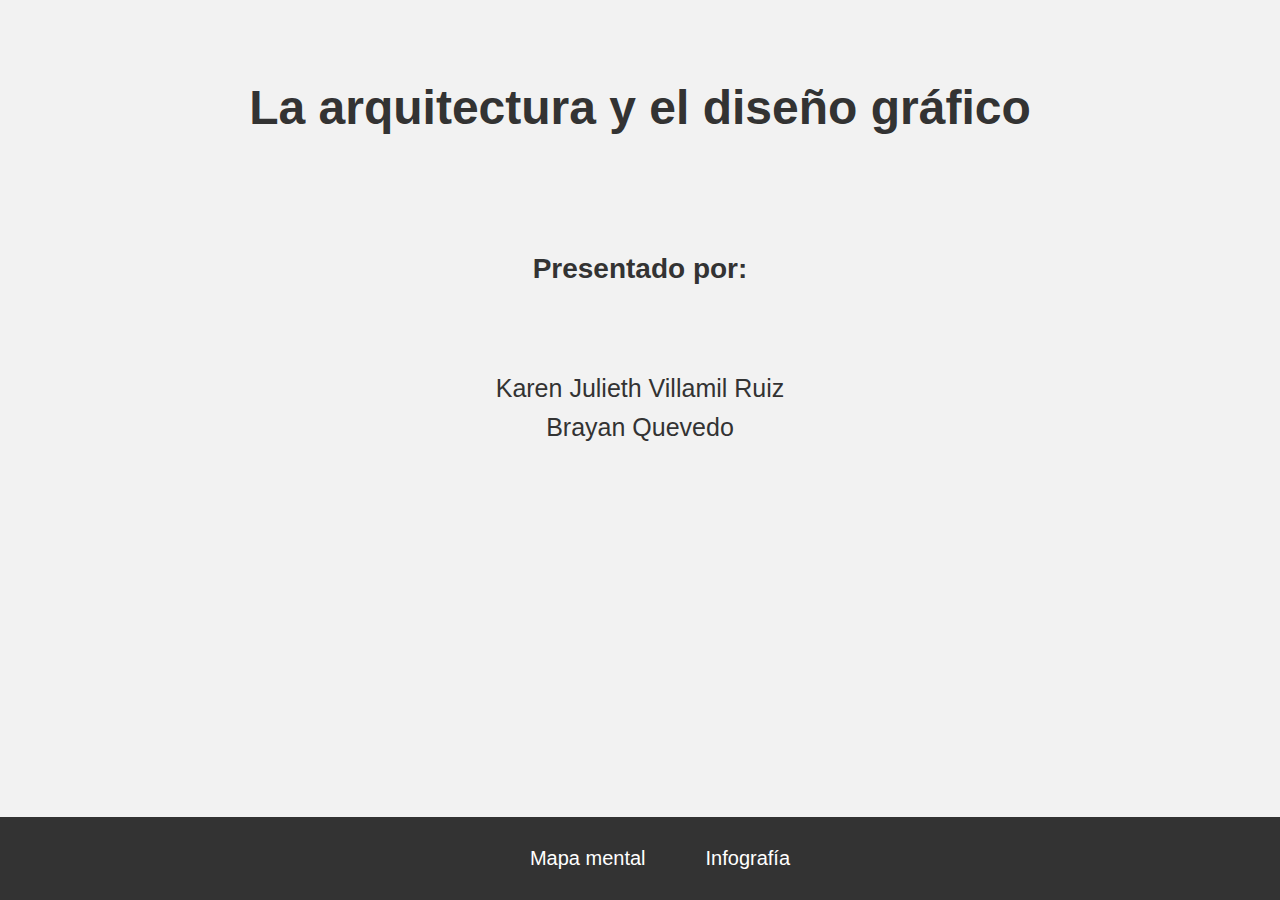
<file: index.html>
﻿<!DOCTYPE html>
<html lang="en">
<head>
    <meta charset="UTF-8">
    <meta http-equiv="X-UA-Compatible" content="IE=edge">
    <meta name="viewport" content="width=device-width, initial-scale=1.0">
    <link rel="shortcut icon" href="./img/icons8-straight-ruler-32.png">
    <link rel="stylesheet" href="./styles/stylesp1.css">
    <title>Arquitectura-Diseño</title>
</head>
<title>La arquitectura y el diseño gráfico</title>
</head>
<body>
    <h1>La arquitectura y el diseño gráfico</h1>

    <br> <br>

    <h2>Presentado por:</h2>
    
    <br> <br> 

    <ul>
        <li>Karen Julieth Villamil Ruiz</li>
        <li>Brayan Quevedo</li>
    </ul>

    
    <nav>
        <a href="Pag2.html">Mapa mental</a>
        <a href="infografía.html">Infografía</a>

    </nav>
</body>
</html>
</file>
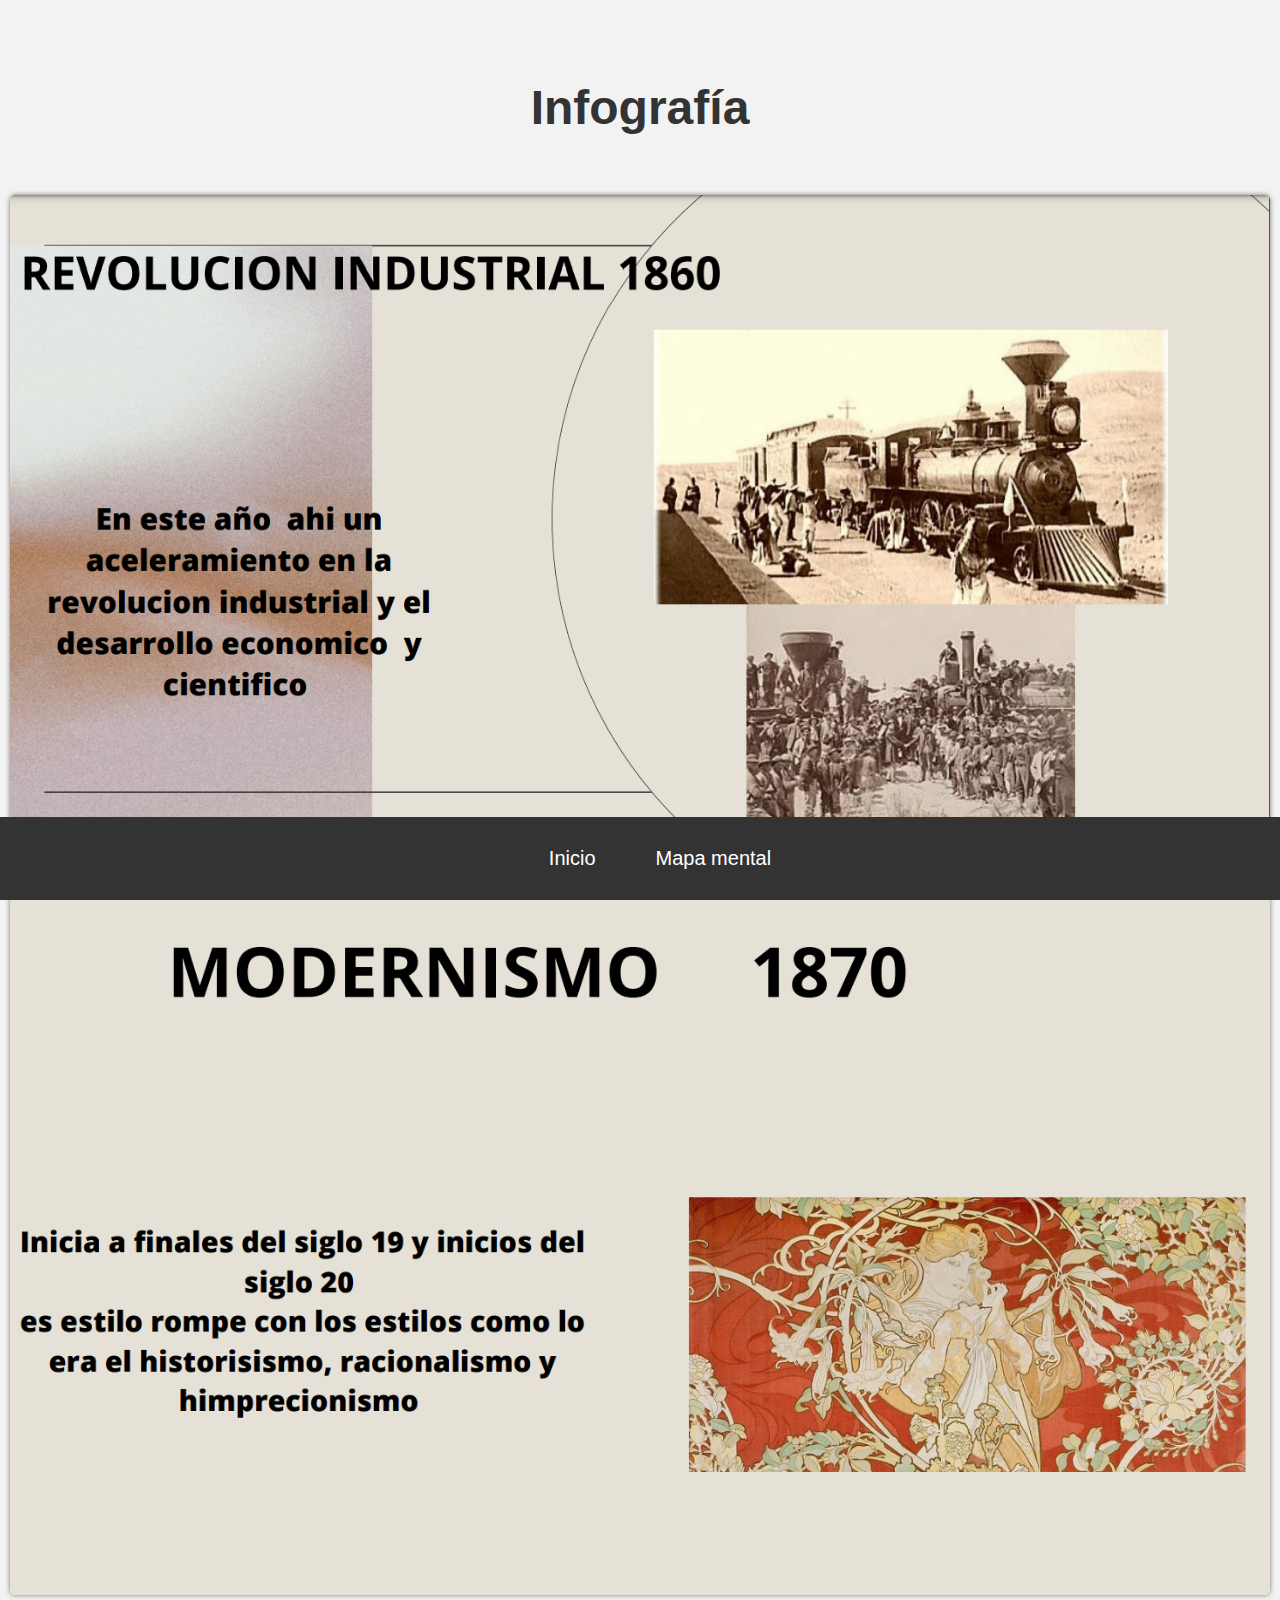
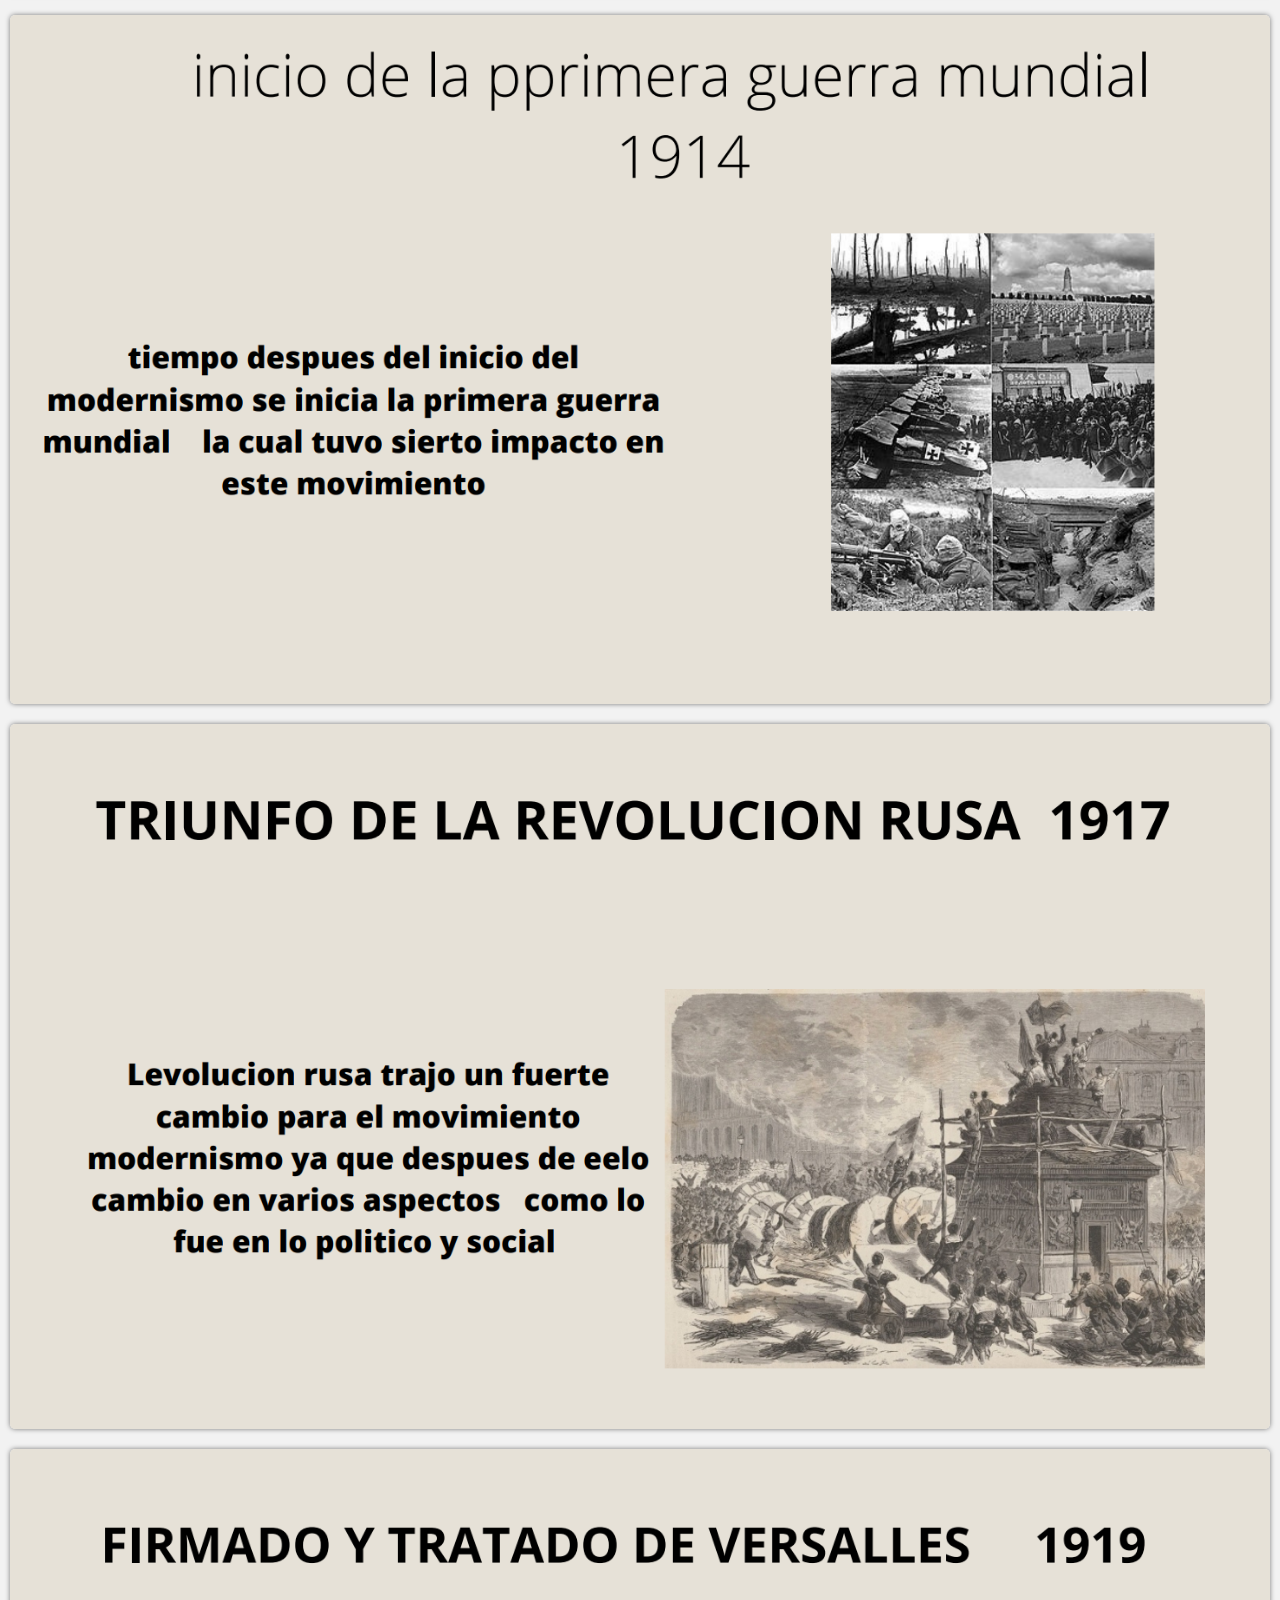
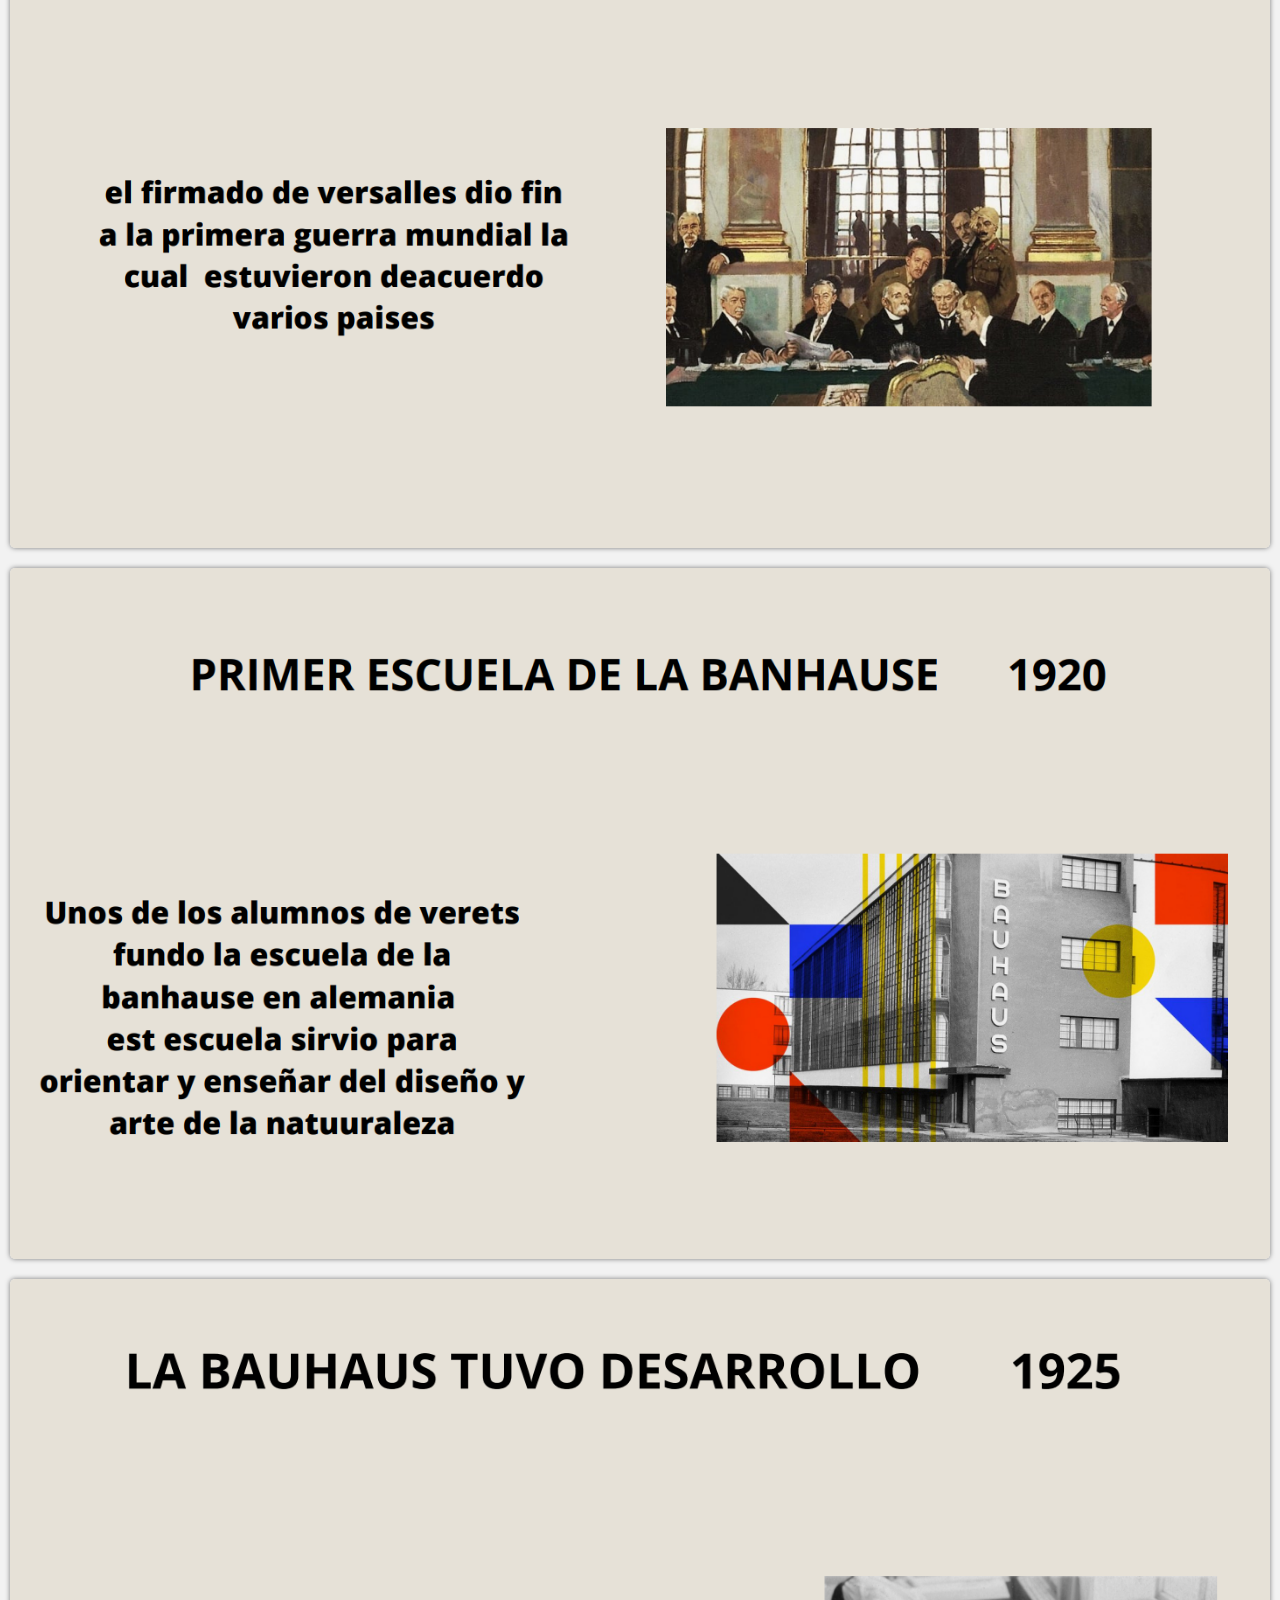
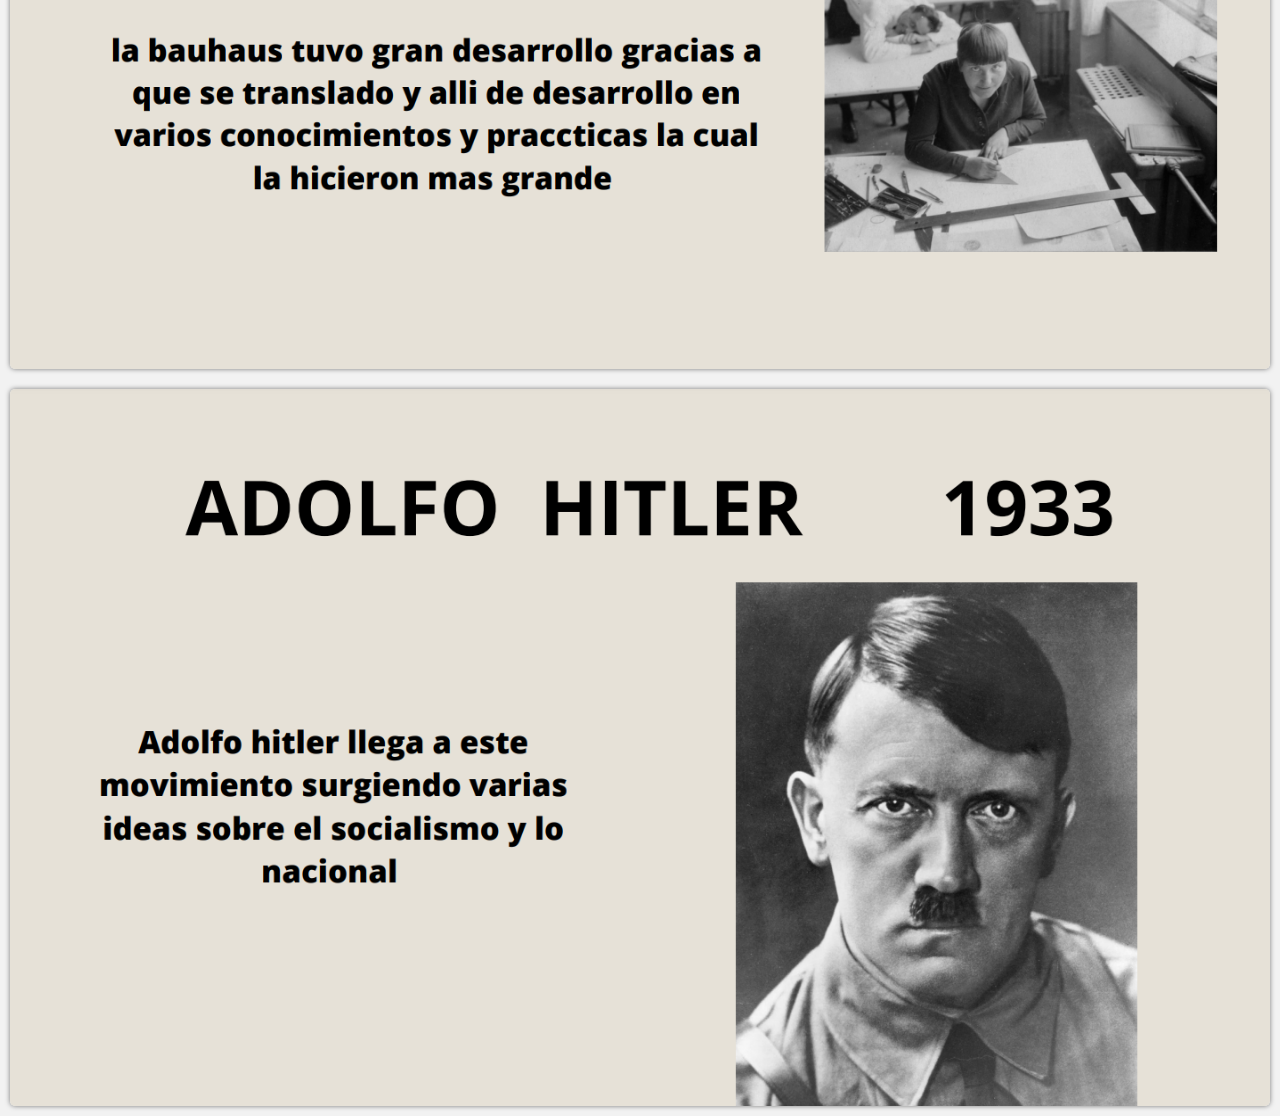
<file: infografía.html>
﻿<!DOCTYPE html>
<html lang="en">
<head>
    <meta charset="UTF-8">
    <meta http-equiv="X-UA-Compatible" content="IE=edge">
    <meta name="viewport" content="width=device-width, initial-scale=1.0">
    <link rel="shortcut icon" href="./img/icons8-straight-ruler-32.png">
    <link rel="stylesheet" href="./styles/stylesinfo.css">
    <title>Infografía</title>
</head>
<title>La arquitectura y el diseño gráfico</title>
</head>
<body>

    <h1>Infografía</h1>

    <div class="gallery">
        <div class="gallery-item">
          <img src="./info-img/1.png" alt="1">
        </div>
        
        <div class="gallery-item">
            <img src="./info-img/2.png" alt="2">
        </div>

        <div class="gallery-item">
            <img src="./info-img/3.png" alt="3">
        </div>

        <div class="gallery-item">
            <img src="./info-img/4.png" alt="4">
        </div>

        <div class="gallery-item">
            <img src="./info-img/5.png" alt="5">
        </div>

        <div class="gallery-item">
            <img src="./info-img/6.png" alt="6">
        </div>

        <div class="gallery-item">
            <img src="./info-img/7.png" alt="7">
        </div>

        <div class="gallery-item">
            <img src="./info-img/8.png" alt="8">
        </div>


      </div>
    
    <nav>
        <a href="index.html">Inicio</a>
        <a href="Pag2.html">Mapa mental</a>

    </nav>
</body>
</html>
</file>
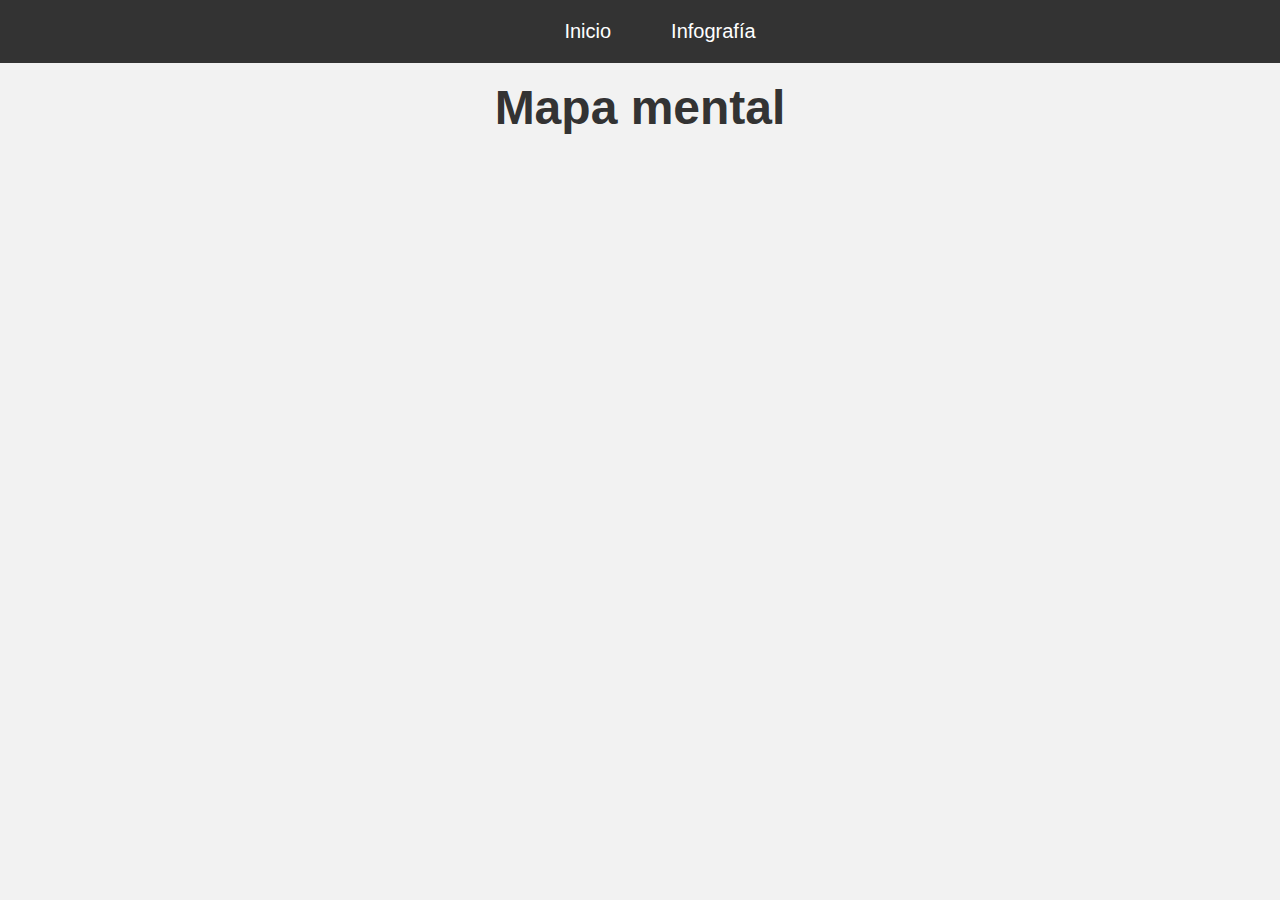
<file: Pag2.html>
﻿<!DOCTYPE html>
<html lang="en">
<head>
    <meta charset="UTF-8">
    <meta http-equiv="X-UA-Compatible" content="IE=edge">
    <meta name="viewport" content="width=device-width, initial-scale=1.0">
    <link rel="shortcut icon" href="./img/icons8-straight-ruler-32.png">
    <link rel="stylesheet" href="./styles/stylesp2.css">
    <title>Mapa mental</title>
</head>
<body>
    <h1 class="title">Mapa mental</h1>

    <nav>
        <a href="index.html">Inicio</a>
        <a href="infografía.html">Infografía</a>

    </nav>

    <br>
    
    <div class="mxgraph" style="max-width:100%;border:1px solid transparent;" data-mxgraph="{&quot;highlight&quot;:&quot;#0000ff&quot;,&quot;nav&quot;:true,&quot;resize&quot;:true,&quot;toolbar&quot;:&quot;zoom layers tags lightbox&quot;,&quot;edit&quot;:&quot;_blank&quot;,&quot;xml&quot;:&quot;&lt;mxfile host=\&quot;Electron\&quot; modified=\&quot;2023-03-10T15:08:10.285Z\&quot; agent=\&quot;5.0 (Windows NT 10.0; Win64; x64) AppleWebKit/537.36 (KHTML, like Gecko) draw.io/20.8.16 Chrome/106.0.5249.199 Electron/21.4.0 Safari/537.36\&quot; etag=\&quot;bumFQaGtbw6SDisXegMV\&quot; version=\&quot;20.8.16\&quot; type=\&quot;device\&quot;&gt;&lt;diagram name=\&quot;Page-1\&quot; id=\&quot;4i50V9zXKYltLF-c5fBF\&quot;&gt;7LzXtqNIti78NH3ZPfCIS7wT3nPzD5zwHgTi6Q9orXSVVd21x+5TO//TO3NoSQQBEURM831zTulvMN3u/BQNhdKnWfM3CEj3v8HM3yAIwmHsfLtaXh8tII4iHy35VKafbd8arPLIPhuBz9a1TLP5h45L3zdLOfzYmPRdlyXLD23RNPXbj90effPjqEOUZz81WEnU/NzqlelSfLTeUOBbu5CVefFlZBD4PNNGXzp/NsxFlPbbd00w+zeYnvp++fjU7nTWXKv3ZV0+ruP+4OzXiU1Zt/yZC+4g+P+lN+/FL8sKWgT4d17h/w5/3OUZNevnA39Odnl9WYEsPRfk87CflqLP+y5q2G+t1NSvXZpdwwDn0bc+974fzkbwbKyyZXl97m60Lv3ZVCxt83n2fILp5X9e/z4IroN/oF8Omf37k8zr86iJ4qyhoqTO31Og+6afzlNd313TevTd8qUpzR7R2pzrRP28bJ8rOffrlGT/ZK2+iF805dnyT/p9Cvi1bt8N8LkpfNa32fkMZ4cpa6KlfP4oaNGnvOZf+329VO/Lc8oQ8KlcKPwpWK8vygb8eIuPiX5e9U0wzg/fTeNb01tc/guig/8SovNrigD27xaBHzbvv7pTxP/u1B/2u/1SOwWC/7tVf9wP+LX26ne2CqCitYjW+RrvfDXRG4WMa7mc2GSdop8288et2oqzozVE7+XaTkT1X9mWP9yAZzYt2f5PV+zzLPxbl4J8Hm/foA/4Bc8U38EeDPi/tcjIL6EQ2V4u/nefv4Mn59E3dHId/M+AE+TPKhH816CTG/4v0MnHE/1fQyc/y839UsZH2fRz//gbDf+NZK6GNPuip9mcrNn701cl/kNlBX8BZcWIX05Z/xOBBvZnFe/XQhrYT1vFvq9pT4E+F/RSjDeTL+fsUhYK7N8U/a044KNMrsOs+30fB7R9mk3dP/N2v4ICQb/xdjDxswLBf6kCQf+JCnT7kwoE/VoKdPt9B1N2j7OhS8p/6Vz+/64+f4exf+2Avvb5S/QH/o+MSQB/UoHgXysq8WXe37ugKmuHE6B9UZ0sLU9XU74bXm8tWqb1rSVXS5m8PRPclUn0q4O13zKr33E1fzFW+xkA/AeoCvxnwRr6S6kK9B8ZFvqzmwX9YnGhn3Mq9z+AAPTFSM+VjNLoCx4AiYtFfXwmm6yNugtJXB3nyyImVwLkw+z9gCDKNPsRcKxd+Wkd3/2W6euZRz+10adB/WhYT7jyfefrz8/g/2v/YerTNfl6yT/+BmFRexnULp6Hr1v+y5piAkL/JWxBwL/UFqP/SmKWqI3f600S3ccOtP2z/CoHvy8CSX+uZT9Fye9IQjQt5bxEnzL4FX9+9bTftj5K+yn77NdccjCu7xGa7Pl1/A+Bu/4+y/m70doPuvh21t2STeddk3Joyi6aPvHxb8TsH7+67Nx+lJ2vcvKd7Hz17X8NZfw1Mrh/sWv405wR+rVcw8+kkf2XUZbi0pS5TPsvzqI91ytqPpbuD7IM3yjkpbav6KvaFp8GfOinE1d30fuu61tXT7Ddf7tp0rfrBaynt+6+fcb3duTU8/U9h7e5Ob1U9nFV83H1G6w/ztmUz+hX12kIhv7xo1Z/zax/T2S/GOnvtfq3Me1/n1b/Djea32G5ucy7ixR9tb2f5vh7z/5hVvv4VNmPSF78Ld59Uqj3nr69fDS1ffftXNJfjfP6MyZ4fUrNR8tcXvf9pTcVRNA/EZz4S7089LOX/3/fUn95xn9tqf/tVTP/vc2CfoZkb3D0I1Ral7Ipj+gPEPNvDPkXyzplbw0cmqj7Dm/Fa/U++tDnD/N7fu7+qY0dpiwp57cT+IyanJ6hyb4GUD5jj1+iJh/u4Lx3/z737lae7mQ+XcE3jDe/RzvhWhk1P7Z+d/sf2cMlgeVJY351Ww/i2D9+A/+x3wnFIBD+j7/U3P+crSTT7Bt6/rYD34vU/LefiMGbI34nlL/jzL9whW65NuwHQWmjKflN2Lo9JWz+Im1vz3BKU3nxgN/wgffIU/Zosuorl/1J+j7v/J7519jeLy8zIPyPL5z+U2ZuvwMQUBT+B/5XCg38nxgUgv4s8od/raAQ9Afpot/LCz3eCjVcNnn6UZc+Nft7ZPbpG75Z60/o388/GPu3dzpVaPoSyXk3PMt0Kj91+Tfe6fvQ+wcu/CD40dmv/JLf+o7fZ02WRyfH/7x9W3Zle/qEE23+6vr9Ux4Lvv2P57F+jaqnv1a14T+dx/q3lzD99zbrZ672e1DxN5761MusO6LprVrf6fb0RTf/K1CyOTd2KYdvebImu4IE3xJp3/v7r9T9O8d9RefyKYqjrwHgP+e7fwSU53KeBubLJL4GED9M1oUwT1MA/CTIv5g1IIB/bQ0Q/C+1Bj+H+H5Gh3/kTH43VJw15Wmgf/YjV6z3Gyc58WKUnI7lI0Bwwr7kI+16fdHmBIWnw/lnVQx/Ll7crdnzU9I+dOMa5W8/RrG7txR+N9nr1mnffetzykSTHT8nNb7Qku8GALtPuc6S4h1Jyz4NxUc4LPrl4ejffxuDxrGfBRRD/lIB/U8sW4L/bOEf/GvVLcE/J/6drv+Nff9Wh/EdxEuv2GFy2oh3l/mLptHR/KPGng3JR0bz3cZNUVef7/emf12a6E1vkXxr8YdtuDjmFdP+ahVOhxL/xj69P5Hdd9bheyfXRZfR+RaZ+IaBP+zTm7n+mGf61R0RBAL/AMAfNP3v6P80MEX+Ezkn/Gc5J/JrcU74Z86pLW8C+KnfX9T4jTfZT0x3frSy6ASD7RdFU8p3r2f0gRMuwGn2Rfa9Bn/UJnzihfLtiYd++qJ4H9zwgzK+kWF5jn6O9emZ/0BBf2ntBBH8N0mjv/9uHcEN+QdB/JUK+p+YDkb+LHNEoF9KQZGfmaP9m0KP04+1H344+8CzX0O4dj+9KznY8vF4K/Bbj/ToC1z/Xj3f+vvO8hbv1N33pZPfXP8/SyO/9fbDOU/ZI5u+RIC+5p//i6Gp72jDTwD/V9f9248E8dzG3wHgf2kx5xe5/vG7iP9BAUbsbUHi875Y/mFLgP+Nwfztj2Iwv6Z2fQW5v5OQw29/qTr9CT47F9FwfTyF8PIl1PWAJzlp7tf66P1cLudqn+fjfln69l8u3JfLyabMr8uWy9FS0Tx8/KbJo9yvDaLeo5FfWoEvLZcfjU7+BJMfhxBXDVn+FgyOqM4/CEkaVh1KZk5SpEGeR+c7eT4HB200S5I1T+2KzRaOze6iyxWOx+2JzxVJwO2Oz5mJx5nn+5643B4EgpXnPNU3/O4E4nmVZNXTvURWbr8dGqMs6itf7uVM0XkvU4bDMfn5KueQ3etJfs3/vde1tRBHkhQrkvqN3A2FEnOSZg2WYQ3hPLWTZHI+IUltLEX++I8ic4WljEAgyeqj598gir3aN5E5Z8pThsJQpPLRlxRN8sWybMVyVM2ZgamUScCb1CFZfSxQHK3SwIMqk5V1JVH0Akx+KbBmnTe+GSRH/jT6xz/9PM+SlGG+9+Gnf+89yc8pbOe8iuuZyOtxVS6AXrhcLVwtUxrLu3LoiDTZR+tLMnsjF2lqxOUmMLbcKlLaLZK8JKYM69127NKZWUcqCmRKiLQXBI7xGM7MRIfxHD87ujiScxkC9sXpc6adj2lWUapst/NWGZuO0nlSHdYZ3OTEgSmyJl4FxvjpGlIVKqcPizLonEpE/gA5PBFQ+5wvbg07obdtpvZkNciMxCuIeatvgyKId1dejzGIHi8IS/[base64]/A3Yf46RgUpwhD5h7p6Ycgzo5bmnQ4a8uETDzI06hTfVRNsSMbqqCyr+DsU4+HBnl8hdgAcKvBR95fUzk2wxWB9ciEiH7oU2hr7D4JpadRaBlXO62WSxeWoXsaVYh6+cABNSrAPl4sN4WeXVT74TrbeQpuQ8M3mD6+OaOKRgZy3lulIkGjI2StWpYCTrdgxK/TllKPw0LgfEh2rBfQDX+JqnNbOO5ceKa1kl1a4+Ha3NErNdGE4sOpBsJhh7kKU52ZX84ehed5asT4+tZQKtwMTIMNEByDFCJ2/pg/AKwNyH1cLUYdnVP+0STvII4mSwUwN4faVv9ek1OzGT1F392Mz1cpVylJN8TDpXE46O6GeI4g5pnIvfReVymfaIGjTAzs6dSXNmNwDRe35zgNBbRE4qU8uRvBUUhK2rBOduFBT8CQqV43+dgSn5u9lkCSVyC/5CXLyP0mVW5fMvQDZF7o6XO5UJGPPK8S1xQB517dbzr6cnB/Sjn/ltxs0XCeUZU0VtI/4wEtVMzTBuISaXDe4ThxRTzc79aWE49pHJ/u0PltvqzHzc1vVYJ7aP8MlXQCIfQ0SaeCQuKiqwanSITF1VwDpaWsWa1QrJF23jQuO0/fW+GcGNXVTDITp1C7LmPlr4YKbkyFCRHIOIy11SHF58jwiHhAkX2VU6cAgd49U0vp79JSTlbzDJbI5PCbI+ee04ksDyasKMt0YciLfBp26uUwAFnwlGm4QM8srgU/[base64]/[base64]/PKE8r0g75WkkDTaKMQcp8MsDsflYkxkR4YTCOYyo4EqfAkxvT8iDRohaVpf4XCv2Gg7vTrNODe38qINBaf6bZin5bW+BnyaXpcBuF1XjsfNr/jyNNWh154NRSySCptR5k0qYS2R1CrSTFRkk8gQqN4BV7iUmaIeS7TOYYTGynQEmKtgliuo7mVXAaikvX8jXxTSuVQ4ttTWruEtmXrCqgqvBJXTYLY4/+JvpIPVhpGzwVjUNRKbsjP7xREgtpHkLRyN/lZrT5IAyYMTKE3F7LbzXg7/mllLu6Zv9/dekZp7Ac5NxLnV6Z6EVDL4x3xQKvI8u0Sopig3jRLZ0n3RyGLmecQmFBn2Zm96/[base64]/Jus8iOmV+J0hht2Jb2UtobRIOd7qdnGfRdY/sTJJe1egd9OixECu0IzrlSh6ld7YNzzuV67XeFYDcYdAvesSONLlIx9ge5l6PDhfvS6Az6kvAaHpA9luzKCSbs8JxQj2Kupys14E6NLcaE0n34an4CJtaEx3ZFtgzkH0KLOdo2ni5J2G0KJ26g6SgKZSWhEU7VzIxLFtCtwRd3urQCKU5N/Ytv6aWBnd2215BzkpLhanu1CdAfWw0gsiDsApdn0vGBB/k1owxeWJ2UDLVNuBAQyMpSlAtVWttW1WWfDH0mQWovEhaj52012bEKUszJq/Mxd3pD1NVR9wcgrQY3bHyVEEp7VNpkK5nmWIn2TonfUnL6X69dYvcO2FY7NBxYY/JapkLVIy3SS5xNMbAOUDmyHrlDOPR+4WmnPPVIZE8cpQaR/C2t6L+mNZrPbjipQq1+lANc7SyEO1cLitnpSEDkDs89An7+jBsAOkZ/gGlQa5FUahCep0xxaVHkx2pJ0yGzWBfKf+FbHSsBYiws+zDmOxlwBOcL/3NMu6ZBBjassT7OtROdL+27iTJ1MFXWI1RPXphzNngG5uRB2rsnrqErGlSC812a/wUwqSwnUCL8cbollQZQxHWMHFI2aKnzSLRyhH6PMWzHadsXdbkl0DhRnTw5BHipaWRCSPqkH3F67ibB0HJcxCMPEWYS3kYbBy0GA6Fp7oy4Lkn6u2W+M62T1WThAvBeeoEZC+x2fWUusRwsNepTAj5snkxe60ihYznkyFAzZ8DPNkdSRxWvXBSEq6BVJ/mTbaHSHxRVnvD8sbD0+4BTQUSOpG86IX+XG5C8lAddNTrZ4QxWVrGYKBztXpZx7vzHuJ1jU0B+nhKNolSWcwDQp6Xr+eKrRdAfzC5sgtoI/KS/va5lQnoWK6ZRpTDjMpXhk7xPBefRqvT2FEZldgZVqbV2Lwy8uEh5rGTyAdiYvdrpH6ZC0OaAe98JgqAo2qE1FHtVuf5gqri/sj0qu0AGqbzlEMBCLt1rFumGfDQq06m75TP9pOeiXrJhpvBjth5q815unJcDElA02Z4GPpakLmxGnpaBLlzM+3HKyEfGgx7Bb6tuNloJZMSJ2e+MZJek/OSSdwqcL6fTllTwarqVjOhDvjG5jRJX6uTRGXm9HdMbRQSny9iA7MnrWmlbXGXS2IDuDabVK/[base64]/[base64]/mhPFUDNa83e3k5j9vJEQDVyTGiPei6hBvxhgnEYDVUAy0M1rSRHs1DriXwr2YS/ijyhybRgIOkxJF1GX6k2xdbJ8LEbgemLi9cTGnCZGGT480up/GmbvAJGs/Lt6NGqJ7pGKIJHSDVc973y6RNIc0BZZFqG6pTkqgwy62290bAmDKPD7x+DDYdLLIJLqyr7TY29zr6q63qJSBugsC8WugQ9nJ7DZC69yRH5yhnJwEUxa1Ou0emd1S6pEPvnAFELB+7zm5h3qwV9QEUFXckmoezqcQ171F46JzGwcxyaQXFEkoNRtcBPBi4KcEoY22P/AnlVL5QOHUgs19Zc0C9jEPE+vsPZBr6sD1p9BdrPhG7sE15Mlth1bdYnlKFrNPNPOKVUjBgZ8rjFNBDrQp1hLzhhAIdQwZ/wRXfs8cur3v/blvQbHhE58O/IkfIs+R/fOO4uuSY3l/Us9DSwiYfT3YxvMzPDOQspZtfo27RzsmKyYGGxstEXkSbZCuSdHQZCVhx8t7HnVLaBXVDFWr0YJw4nNlH2MG78VwO1xR0F5dwr/I3g9xaaTsxRoamprK2btiaO5ysFkIypI5WJgRqmhKWJovZnLkRCd0ubEtiqCZIWdOtLEqE0qXlDNcD3SvJ9oL5glCqBwwAMWLmBbku9s+UHEUL0oJSxwXrDN8SICAN6wq31/[base64]/bQ4YW48ozUAei6KQ8dfoul+64E4PpDRGcG58jWUhsv0dMzchYYg514PR4WddmNpIcpUEoKsCtjTqyuUudnvmETf9bBzg4XpZdu0xvuHPda3252iZGATZ7ZzTFmUWDt4qKlDsPQd1c2kal4o+ZKs+OBH18pOagaNFLdbNsA2CSIKy8mzJbo/bft7DU2MVOSLqJpoIa/sMMa8gyXviLNKk73kWzkhZMfEmjNOXxyE7j1he8R44V8WPr5fqxma/p3ogrJOT0u+o7kmAF4fS1OIGenFqWdRsL3KzeILaHf2yb8u5Xqe2x7jd6B/XoGYC6U/CaJ8XlZnvCzObrjblFe12GuelZKSYULQ5Vaqk/risua7frPfq91a5EamHlS735yuYrFg71mp8k+H6gHGPZBrUbqgv2RxJ0O/b6DtnUec7rnijT0dgCm/omU3rW2ktoY8CYR62Jsh8jb2MlNf1qEIawxJN8kWsjeZOu2/3rt3p91EvnQjkGKAqKNkYxBEJtlWlSsQUVx7Np1wSocDdUCvYOMVMLfb24FVRM0Iyhq5ogpFcPuoC+24UIZwe956tSMaRjy5zWN3eO92ufHGx1N5UiX8UWTGPBLtCmIdMuwnCSK8KIgMQY34Es7uVVz0yx1O97ucxizQ6YEQtusLLcSDrHMiZbnOb6vHsvoRf79W/6S711/miuOmWTm2YCSCo3qrdMC7ID/gh6o3VBjoldtzeN59aqt8kUyz3nCWo96gqYypHIH1YqPrm1/Ii8iBVn0zM9xGfTccXRrdJVAy7ojAXBlRTiZ2Moc5vMpzTkErrhhpDE4R4TCCE4RH2aj71L2S5vsFrpiCcOg0GjZh2mUrnFDJAPZLliwZhekrvDLcHMHxYBsrdyDiFMzu5cZzN7Snyu0y3SJ/[base64]/1K3oyxcVn4aM7TSFtxPOyq5MkcLGeMVwFFF6gxT0bAHlqppQ1XhfdaZTSGcfHOAO6w1b/[base64]/dQ7+oU32l5Dk1RHNFhRpzSkn7vjxS/[base64]/qHOUlajHnpwnIbO1ZN2q/QW3UiJv3ChBede+4fffyusTG9VCMaLF62O1BIrhiTZTNVzfbfLOLIGUXEWT6S0FvYJsRGn6M1xHn7JwVTArCHTF7JQabIcNTcmmbPWwJBXyOLLSr0iRPt61onA/EN6RbiiTnyqmdUdJqlhBGLVOr21/mecWq9vAH2iItg0oPTWsH+ki0p97m2Ss3+almbNbVSF8ZRgzXb2S4eI9GtXpwxvIUqQ7AAW2ibVgIz3pLNZnHRDMqD5JsCobz3Uxs/O6RpdxYzJCudcZNw3hAEYA0YIiczJ5YS7pQd1ayb9602ER3alOGlxFwm6fH6EpBDLlBsuCQOKJrolYAaYRb4gNWdf5x0f059wnVDkF5IljOAx6hcS6LBrM7J9pQo4JIebnIR5vnEQQJc4BOGhblZIJkRMO+gGSos7KAFGdZ7gEYdVH/0pTisPSxxMVNuu+i4T2SI1CeTEe/[base64]/83sHWPtvPwR+KVL069E6qN4WUeW1Xuec6jyvzwK3kMDGeW/QZgTKomqFrqXzuOPW8rhk9I2GDIodnvJBLmIH1sD5n+F54IK0RDo6vNfaQOZsg5iscQWEpr5UbSIJFtMxtdYKpAhBuy7KJp7PJ85Fnd3II9kFtwTB4sK13XPPWW920eKI9XpE95+1rWq+nmMdwDxYcLmplMm4K4sp3/zJ3D0dUIDiFSvSQW2Gsbq9Gincpii8XbXFVBsvkgIw9QFOtRAJlDGG2DOlxqjb3yBVE8b4hrmZSM9c9FmV7hAggIC18MxwuC1C6xeGpvsAIUV8FK/+eolf4Nz85Df/OV08gFPkHgfxcrfP1FxD/7eU66J8oSv9/r1zHsD7KdRSPKxyfN28RtycBTyGxaPahYCKBsPc+vyOZWOa5SAHNSVsfYsWW0ut09CWy8tRVruPM35frMDmg8Ttp8IfYiHQA3m1xuVvAppTA9X6+kOX+ut5v72PV+tL+B6/[base64]/aVHnrpvUmlREkmEAEksrHeePMmyM5jsYDXsPz2a7WN0JLlhJau2rNN58ag03V3rNuCDHdwv8p4s5zq2rT72PerjDI3nnIz4uxrB8gt63Zpon/i+TvuafrjO7qMwYmSyYi0lsyKFPrqkDvK672PitF0uCHyItSzQttaEi0afD/OMlu8fxy92h+xmFjAzzPWpvdwJDoYuF1tOCLp38cCeEJhJaokUKnkUh4m9E0vBp2BgtMEhQzVOn5wy3asoi/[base64]/TgU4lJJ7xVsYFJ8PGOYHHloBWREY66LAzfU9Ls53FPa8STqnvdDND2n3JSmETpNoP/t1exTD5+S/jCH/MEajm5dhcMcnNFUwIF/YYgRPVr/[base64]/PNuuDbbuSctzU6Xowi4nYSpS+MjQWqB704jZkD15IzsAOo6Vjhedr/[base64]/pBW8VCpGTQaqSm/JCHSpstZSW0LfzyEbxZfRuNSEHN1oMCj3bcxowgPBrAPIYiQVlFirV/x4CWxsjtqwAkcrpkkshGU2HJosAfzbQ9AoLBMnXftX00YFzTckY+g6KXMnIV4GpBBzzVJe2JxX+jCA6HV7A0gU/rJrdQFFXT8EhyK9GArKNlXoaX7FjanQ6SPiZTQpPA9a018cjkENQtnht0riX954D4SdblKSIdO/QLmxIpjdhTqqu7qi31B7XUWuMeVdF1wt5hYVhvtvlKKzMmbKOjU3hyz5HClTR+DPiAVORVcdCuy/BaM/[base64]/BJGj0lxt6pgBCEQkL0ecOycuMdKSEdXEQZ6zA3MAVA8yfefofCVpqxuqtpFahuQJt92ecTFLTATKglkAZSBSMECQ2A0RKtdcxfwhBgfk00uydwcoTHDhM3li8bitQQqhdMzCrW2xLvuNuwx95G4yhPSOiBlxmUWp7ov6qPqPoqteQBTR3Oi3dV1LdEGYuizPJYUe0R2/[base64]/9BZVX+dJayL6tCZlYS1bRHLqoUKEWGzVqnC5FZAkw08+x4hPpm50RCqFGJLC7B0BjNSrMPfuaeyqD/[base64]/GuB7Dz9oUoCi6fyLgaTkeC+LGceIs6v8iFdjjB7MUTxycba3CCSokomTaKC6BCMTEDbW/UjF1wSiifSkaWidI6GpJwHLJvXah+RB16lIUGJyfuIuakYjLfDpJvAvwo2s0aMEE3F3LR9yts7DSw/YT4xh4Cu3mFDhpU94Y1IXMRUle74j5BREVkGNmyZTnLYGsOFpGn78SuKYRuTD4WFues009RKtgFr0tj6Gpf2XwDzAYyDM0X7ujoXqVKXEw+74e21d4kF7ekQ43xcTBYjaWEIfAEVrhDQdJAXR5uSzoMhckwoK3FLapWsla18/8Ux44jH7QjSaSjLstg2dgBgQ2Cu2G/zCrNzqdxRjFnoHX7pWStuY4hjB7eIlQ2bniWAKfoAXIo4xuyFjMKz2GnO0EEkR57sHUBpsA5fr8J5NqTvHA/iMTgHmVNYvgVk/a9Jm/1QtwI2e0pO5StvjHg9qo8f9qnl6YQ74hHN2SHhbirXjz2hH7z8+6GPxwMB/EtLMFLDG7b5eRReVJFE3OgDzi80emTSB8KcgzpATVzcE+TK/qIQx1jRnXG8tNMcCN8bG4M9Udhkr4iU7iK9Q+mqFjgMfk67MtPFYNefJwsRS8XXiyyx6sMwLEM2EHcJcolbWCqj2VGIbBPWXd+TiV+ZeuCEQbyE5FJRn6zb1yHxG/fzvc6WD3xqbGffARBUy2Gr4H2oHKhOne3yMW0Mq+ssdjWQENgTGFr69tap0TrHvj4mu/cC8Gw2W5dsasZhbFnlgHdeeG9h/[base64]/nE63htNbi6R8Ws/ywV4ATnKY+8Oj8hhnXZepTopwpRFeeuo88yhesXj1+RJwoMNM0+PF1KRjN1Wy1UQnL+KBhPBTJTgrpkoouzIwoFv5O4sN4L3ZII7ingB5F5WNRJtTqZQDXE3tQiocpZvNbsaiy3MTZntXKY/TzeJpQxypKn0s0r0rYZ48Hs7cgHS1OpMI1A2N4FVv6Yw1PpEHiRmvrS2jWbDvYgqPU4Cdrp4PBghismBqk40xD/2eTFLhCUOi8QNL2YddWtNSxKdwkK6XpLN5407wJx0ceE/MFyO6Co63g87cjEeQBF4RuVmMrpWBdAZlWi7toPYNiA/[base64]/d17ybE6zmQnPJ3Tu1v21hnkKlIbmjFbPNK/[base64]/7xSArRChXOTJl46O0jXh0aCn5IuG1V6FdDvLj1o2BqNo4zKajdTOzXrBYjjzEgi6A2yh4sJbquFB4qc6pXZu1qOGs8xi/GksVOMnoBgZ8HjaMnRLBVffjflrE/DE+nVUsodN2wZ4Xgq627WayU1qCDg/z4suaRc2NaF31AHaWxd5tXUPWvqHeIJFXjEjLUddQ2JnlESzk4HiUBWekE+SQqVdlKq/[base64]//YDsEy1zJD6pqsT2CqtjMOg4/EDTUKyAlV22nqnfST1AyAFkxl+6UXoka6aQ7oHPkVlGvf6ZL7rq9T79fSUsuZw0nWeC1iweKU8ojPVRTXJr2zNw+bR+A1eVc6h4pm596aatEG5lzsK/[base64]/ClFky0hl8I3GiqF0Mugpcoit7pGWRRNinENgjCSo/[base64]/Qk1F22QbPvb4T+Yqwx645qwJTVvJyRc9pJMFjT1+Lu2NCdbfU5PeFUZKSW7LXXPUV2wavC3fL0Wl7zFuzplJQHzGVkMoCeU8YDe+l9dB5i/TgmijdZYSIoNXpZe84+Nl5J1gcrP6RRNiO+iCrK/srSN9fhoadMEoEnzLyUnWq+tlSsNvb6d0KAvDR2+uJ1vxS6B+Ubap1m864ixfrCRXyYX/UnpA/ABnrUKH1Fbwa244VPag7GYYcnrhAAvRx7IK9OJZnqqpr3DTRIvFtOCeb9lrhRGFu9vIELX3mPDFrJMXYFvElIu7TfXAEHcSMGus00mmr1xGu7Ey4Kstzk8C3wafVy7R75TCrsodYyz7Q5BIqJ7nqB6VS+hgEwmijJIWMa/CIS4HBI3y1AXdPtXUE6dNi8MBGTa0LOtUpouDIP2CZ6ruMMW9K1SHyXvQvAmpyEt4AGM2Zp2ZdP1Zxsnb9HphtulK3iG+yPHDGpE790y9H0f5MSO/loI0Gs5LHagbLS7G8N9i61g/[base64]/3iFUXdGuFeIjbvzdWksEkx56zHBHMJAg/+qbj+YeHcXYzk9lnXhYYVopizfLplm9tfOQO3IACqic4zTl25ooZwToVoK//iCH6RKFYmRVES6UCPlWxdBvRCW7U1pAAFr3cUYzoIvMolvdJsIreDofkI8rpMBdE204W+rNLdjZsg0Rz0/tiZOjXsRjGHaVmcfN/pPQiu0AKRqHJqeHNu1ZILVoBEYTtZsqcTHlv5ekxLdWGRBAg1yGOm856pp+5gs4qpQruyKynMIuGkTHNoDaHyi7pqmx/wBPKiGBDl9SsKGXUggGn0N/BKxcjc7sdBuVQ9z6mURIpOI7ZWSJDdSjRBlwTB4jeLFjxifdlEyWDvth70NIOwNgy6wkShvK9AiyT3tig2vsg8Jz0N4jSakvAB8GMjurMGdDXlD1sA4JJK5uU0+QUsw7gn7M0QQ1NsovRtvh3pCAjlxBh1jTjV4zFehK+FC9/[base64]/glFZfC1U4uEEzGi3RkbwPcPTxurOETHzMWhDeOnI4lyWCJIm50qO9U1sSvdIoJ1eG53WJQ1mWAYMA9ngmm1PFgWS41cuaoiQq97rtGXmok1OTTzkxhQliZC1JMeJYloBEB2G9fnEpqLhNw/7P9x9t7LE2q7c19xURW9Cejf0nhm9955fL3KfK1dPgar0lCiYbWc4nEUsoBtogHFheEFSPfxqbq/71zLLBKTIpiwZ3SpZ6vMsVP0XhKODE0qxN28X+IvLsb095RHS139pGRkv9IpfTGHt3CT0fUjFZ44X9uoGStu2B69f7dKsktorU35/1Ob80N/nc0b6E14SvEOmT0R+iKf4ANjrFRSonWHJeem084IFMuc51h3AfiS1GXEoe3ZWGf6rdNSpnqsngISqaGLiOkMQR7sUuG9/lYkj6WBShPqVnA/gk3EnMunUx754TrVcLT2dbSzOg3myNGnRZBZy20+pW9n12JaKGthxN6ZTGDiSxG96Em8FTuOT5rdheW1hgIrimpcvdua8aKYFlABhCMY2S9qILoR/zPXLHOllzvFPRXZPC/OL3mUa3XbywJDZdMJj2QpaQ4FVk45v5EFPo+0nHbvG1itYNb/F9iQb2RiPKktx7rP3ymuONzUT5v48oJStTmbnUm6FjJWEoXCFhRX1MwdeniKeWwYrnRwmD2oyIx9blBHJsxJQtrZBt3WB4ueZYpyuYQu1WrFNL8SfBj6Viz2dgelhFUve7SVtwrafXvPaqZYdYY36GIHy5e4ub/FFulfWQYWAyYjVOytEn/WeTRX2Gip3tf3djU6/l4RV6QUCO1tImR6ybggnUgIk+SpCph4gElnk1MWokqLlTdU9GSTLbBTIb7tFh3vE+uzRX/pA9F6LVSt6dUzoiDafkm6SdWFR+l9ydvQKD8e+SgPTjdu0hX47yYFE4xJvh8ESRa8PnyihwKER2O+E8PCrahLKBBrSeE38c8Iv0MCml6JY7nL3+lp1o6FXu9dTQfrZNWargGAwH3idxRi5ko2qvtIfQ2XEdtPG6gVu/[base64]/C+sIN25FZK9qk6B26l1jP1y+Zeqn5yWjxTSy0biO5lZVm+eUGbcvQxyTW8ebB1+wp8Q0lpyJCddS4k9/5ziUBZObe6M6gma84e4+Q0lB8zQ7sgnhAjctPQVBz99EoMgHLI+HFXwUlr7uJbjzLDdHYA3mcfDL8VFdO8AtW+HqxO4J/GEB7wkOb1qVqq9honK5i2sUcbWtmNzG3fPb2wvbzu0nAJngNuxUoi7byXUhTAj25UVtBgQ5FbEpWkP3dvDdEp1M8ykunq41Hft2kZbSf63L2AgCKfZ7/mNfvKVAZHx+LTnr1gMsRkYY1BwwNw/eABIEd2T1dVrxBbfGyjD+38myzgOzIyCQKHnoJrNxTdxmOHDtA+GiDOz+s6SwUAM7OvBAO8bqNLfcH02YgDB4w27AtDk2PYtMiA9eP60NlP+lXY32L7vJLiz3swnvrKrGoyUjeyr8shOQeAmwKQTubRBUxwMQ1i0mDzZx7/vERnF+9Q4WFTpn8aIsQ2RbzPmQQ4l244dMAj8qeuUMBLRdALD4Ehbwh6YHAs3li3OljX72XzKQ6GZRRZgmcMI7CGu3B5ZjXlwmXf6NtXGzTYNLcZhwZIm1dC9o7Gb/+rMBS2S9SdJgP61tIpC/gfAOiquVMp7HKzLEa45az6ENtA9ULnRHp9LKu2AmRRoHqUiFAj+tk6ivVge7SMGS2W3EmhvDJ8vs0+THky25el03hzCL2vdUQnjypa3SEpuTy4zlC00XChnch1xIXwn/SSZLgxSrmZJuDT1FesySO/5zwJQA1sAEDs1TnFJsq5k5V+pKx9+R00jRa8hgWHtbxMMAq9ABcaQPFxW6fRei74Fc9zbtkzwbxSFZbPgB0TN1Dqt1JL0emLi3NAS1znELLYhLv/Zg+nC/78vLnU2yoMUwcdErnkovaiRNd/[base64]/2vIUT+dDNnhXnwZTMCRv7S0oR0pbNvoZxuxaMKUaSK/PxTVkANh9fxfApVLNt7GAugpe9z4tvdXOySVDcbtfGEs3GD2Mv8SsEK7+cs8JJ53da+N6fctYY7UUYb9sz9KlMPqkO+RUsh55qiV/ALc1hGX+YYWvHl5xznyNBYJmXo6dKKkQHqymCE9ak9pMl5DYVsUkOdiwtmua3+zULwO2UUQoIxMl6XgpwZBFgO77e0Ttyn4bmQxNcVY+lfxyKDHlUvn/ZflTg438avt3pAkhFmyKEyO5/H1eR9gIOOBBOdD2jo9eMrXqUIfnpbsTZbI/qhpL+H2RLpgXyitPqc+kDwFIKRVZH9GnJ9xwro+yfXPSBVmwJua75wMo2PFAbalNb2MU+eWVOyvZ4W+TECYSizx5tRb5Osrw/v2xQgWENdlm1nBB/p+7qR/AZO0EnJFMDiTbWj2/Xu63TZy0YhWyX1lBz5oOJXnwcYDurwYgU39sjyNbc8MNFIMFYJov/3Yay1D8OUlQv/nbT0ixOxCMFuDF677vjV0Hr3v5GXirGy4fvHoaNd66U6q7f2pBL6EFtpPXdD+W0v0Bbw//Rgcp9KqtiT3tXBbL1thvuzHpgWE1Vw/[base64]/32y/vKZW52p7wNZ6KWeKvOxeCBhBuO/KTyZLManJD6Rj4Q3JERCBfM1zV+N7ShInQ93bnWwg5NDSlpyH9nAn8NXo1ND46nP3mWYBpvL0Xsx2Jija/TWsjZsypuO7vfltF5Kc1UuV3t70V3XPXHTNKgSupX370oaZEBE5Q16h4HA2G0bRl/SV4mjpyROuXxe6JHs5yS3v2BMt94UFYNBmB+8ramfD4yklEIV9ubrPyxJHx5HcpuWnI8CWsSoNjY+TGW1f78pfatm+0cLNqtk4r8rGt47Nvt4t0Z7syXSNieJk7Pht81FOCNp3eE/xy0wtaiwWMNx1L/zMgOy39fKSYnI27R9Qoe5j9wfUbohvNCg/FXDr4UQj3t63dfuGBMDxjX4ve83lX9MMPimfd2FbD8Un8Ddoi7b/ASD9bNgffCOK35fXgZHNQy+5a1av9QB/14n8jTDJjrrviayKhN0+yNNOazPpySWPvmXBZXAQ/i7n+afhECY3P9mXQj7Lx5MV5MRTRY/sdmtvoRxRa5uLScQq70f242S9UY9dAet1/BF7Px47Ffx5rWwQ7eAnwjxYfHIdbomxR8r21pDfNTNF0VVMRjupccJlvcViMAl8nCvLfW3FtGD4M8IP9OezohgMvd+/r2k1PZPoflA6xYtKanbxhMLSbVyMMNB2ssO0CUCb7iN+PyTVshF7wvr4NtYMvfBrXgWpyZ/kCBr/aMguOvRfbKCfPp0Gkm8Xsh6qXUnRMQZu7QVhuA1BiUSXGgmb8wPOgbj4yfiT2HjRaXR+F0nYu6c5jL54KeGnyOlEzOMEbDvuSiRH+MuJi8sdJMnnc/7e6ffVBVjwS4R/XS7DEAfBHP5zsFGsB5ZqpEr73OagyXrW37bDWXTsbMsi4wq+6cjwuOky9tqv/tzugC3eJSARG+9NYXux1R0iSFz3j6IBHFtyIfze+kY8CLv5aGopRb1Dw6eXODvH0xS8B55CEYpB/GzormyXjqZpLmK/rdSYbet6lq42436LHdH1KdJejFsIC1Z3igVy8c8bHi4LiuVHTssvIZwX/sv3oVOZMl2qZBHz+GM6dsZb3u+haQm9Kr2IGN2dtUlvh4APLQeQ3KT0LmAcCbD+LlgC96Ng0cuNR9SRaw48f1xA4coP79djGj55JiGHPupK+om/uLILOUmuDDBJSez6HfgY1a91Kl5b5m1YDk4Rbxi43hOI8PEmckKm2ZrpvOxvYe0U/mIovZrO2Li1pMOp0v6ozJwc4Ou7VAHRm8b36UZrz4TqFBgceHPkjdpJ0/oQ0vgHLqZLQZh71X/MXY6uRekmPkHQDCDOed//VHi7PM/sLlQ7xidP/SwZ6buA89Q9d/FhHIeTi+LmxQkVOuVxMJUqLWEF0fzq4rzezbAPOHU1brTFmr8j0v5fJZK3Gh7nT73Pqkv6NKqzvpZUJXmwpWUU0ZEIQWaBjU837iI+dHrq05e8KSSSVmrT8oQEo85fwB6eGtNnl6sq+qEmGuSwpF+MkzyRn3Zd11fwIhmYq5QGYPPReUHOF1K1NFYiU2w/wTe9JSpD1OtLJijjDVwRv43GQ3hk8CWvsENKTGP4gh3/GJlvTMNx9/8szocIDzbZLradg1yf3qDTm7TcLLaWGcesWj1pVKQ369fPBMgP8xjoGy0Zjjed4TIWjnGAkhoc9xo/mLqUrWUKx2avyTo3mgZWIkyUXySERvevn+GDi2SYBWMV2kZgbCRo80rd14kCR1mW1hbWaHm/Q07oZTr1aVLaT4jv4ncZqkip7QLT2m3rjBnwTM+nl/YCFwPxHTSxyklqc2IqmkbrFTPGgLl0CLks/C76ZRcws626REpPzdypO7ek1gxlYYgQTyHkjffgpJJ60e3pm/GoAaQoMPstd6J17pi7nQHYrSLhU1sEXonkSBhtlP1au175S66fWTn7BnNAK8kf4TANbObiMwFz3hT0eZDvWu426Mc+edt4N6SMCg3hfc2u09cjmmmZjzTIb1umiZTMjl1mW+/KWfHEyLXlEmTTj2Q6zUOztZOSUsBTt0CMFFUy6oXH5dUzXVHCl/qkNotyYr5SSNdMwg5QmxXwAp3pevuJgj1bovS7xdEcISvyiBXuG78iSYCkIxL8Mg782/PsXz36Lx3H/uG+uMo/5EW1AePOicvpJRlZQg08z18HCr3mGHvXxhgbwkldb5gXEIi1kEi0IsOGuOavAkP5IkwiCPGP6SHLIPCEoey/HCtcRuj9gHdI2TRfIvblLQcw27ykOu0/nNsW+0Ky4VJKgmj4b0Cj5tCHSu5SOllqh03WJxxDxUps8YufDmWGudsZkZIcigAU2BRcuxZsPbuoHL4iq3FFOQLcELq+u1bVo+4fHftmuR5vio/z96FwC/HCNsyPHjigyoDqGVvKb0d5X7xGcQsEqJKo9e3wrjOgl2EsRdwS0lhEMBnCANqCcR0Q9nBqqGyqeDHV7i20bbOJWpoWiOXLPLPNk3wbGsL/2gNGXFip32119+T36fQ9A7KWvb3o8nxtiFlMlctQfwmJ4MsqAGBnleyHyvr+e+5anP08r0cobr8g5tPHOY+Ma+lNbrDf8sXKw/uEFLT+6ZPGr84ffr0pfGCDqfGp/K3QqB3ytnwDoQqRAKCCvgK475Y/[base64]/WczthqLtNT/bbqOjE2O2Jda8yFOZUeuObAPD/pQQyhGxA6l8tAh3izy+5QG9zAL7MGC1lLwSPTUCFXu3ZD9IpgjZgPqtBkhNrw9b/B18BAHf/qihAsMMpAUPv1uZSdXYNK7ZB/922r7MyLLZnYLs/3cNbKH485jD/hvlqJjxA4x1A6vc9ux3AzLG+qf9Z8GvEGCx0ACD38vr5vssSQGYpPWd6Qk4f38oy+pwBQvskgYEFeD/cfPdsf3nHvTD+P+JjcEQAP+X//VWVeT/pjMYxuH/QkD/sTP4v99Q4z+/M/j/4G44/391Bo8iQ4cvmiu/gf2RYJWxQI+hUJ3h+z0SqjYV6TJ+H6lQjalkI51YIYt4jbHclL1yE5fmuKBQm7jJro9xI4DmcDRLnSpHEaZQSbbYmO9X7tJYDtBYE1Ad8/q+v4/r3w/gf368///3z9z/8t341/80yF8p6R/1v+kNTr7uXtr8D6P035dJLE2FNP2vf3fpcuq7GhJNleY3yJ9jKJOn/7p1ufeIFEvTUqWabm2a4f3d3IADFLqNOdFdvkH+6hMOPwspGKZdfhdfW+y4Sp7GWS5w/B2dbul/+n//w5m8b6RydPH3LEay/t0lzP71Mpvu/7jxQMWxksPTXMdx3CMz6feK/9DZS2TZfbX461Ai3gmzKHEv9NIiX0Ry4Io9MZNUkl4mjU8a7Z7g3qsdARrhkjT0eWeDtLNPWgirSjj+6sDolwrn91MCmzBhCmOaAiNIrCRL15OShWVwe0k19Z1UD3VhFRVw5CA5qTrT/oRvS5/G0SV4FXYhDyqMg3nudWs7u1+ejHUcfvQAWH9We5TO0vV5VWElJX0o4y9LWu9BeS+KzbwHRXN6nM6CU/GlVxq3lQbz2oEkyeKXitIjUlVAbe2GCWJpLsRP5mA1hhah2GWB50UWjb6WKzVZNVoAMOJxOzNnSX7xv7DnbSgxJVK3N6RlModh+QGMJV8fFqLGz1fynRt/KqrR73iDWlYPxpqp/36pOz5+pt6x46SbfcV1E5Dvpihu79c9sLOuoLzderfCGL9A3RzLvgFMWrffz939rhszK4rzrh1Cxzm7WCyzkrIB50XvX/oEg429egihkJgvGbS5L1iIRXubavdRTFbo/sgAXfZZjEZEd4D++gFJEWE5ab5AIpaXuuLAwaaOJRCun8XhwK634IsfA14vRz4LB3/ytvUqGQf15Dplbsvw50dFoyQeOReop7silPbc+Wej1aLxoNU9K/1FJfbmbxvnsna165aPj7xlyNC8IgyvJN3YvlsSNOy5cu4ZjXxDM6I+FI5pVtaQP19KpIYgml0o6JvD5DVM2Mgv3ZcBcAhxzCM+3b+Y/qVueWblOtuhWocmLECtq2WB+29QKq1fnSUtG0S2ocr+RPfWXsjOm8hH456hr/9m/FMCaKmE3n9/hPYdAbG/nCuAwfkbXkIQK2wl+oSWO07TxCSQ/i6Fmidp241ItPGj3WuNseLBhAbh61WvW/pFMlH1ATSzGRUdSTgFkd2bCheG0KIiVjrI3OEfFidJvRUVvqCj5TJY4mxq1GwLF3uYwf7pd4g0i7h0U5T2NaJ8Wfrm/W5HsetiwvvVk3nl32bzXi91SwDrsm9Q7ibOGyyRf02o9/fLGasbhH+uLl/1aI4dbGQW/RORjEb7iUOsOgh08vSLfSzZDwgJHzKmvAdEU9QbNCD7rLUsGGRj4SQDcuvWyEz5umix5kNkMbR0x6Ogn3D1+fkRAX2cqbtmRhdX7i6YJWv4SJtFJBBGBBU/l1F9lfqF9YLFLur35y9ZI3QufP3ExZUnzEcn9db2xSG0Siz2uu455Lf8vsxqYI8qmyt/t1T5zramkH51NGv+oCIf9QUYBcw8mOx7qQO1wk/xmrcC6RlDqDSI8FVQT6F/KPBwesdYvQ7V+NkV2zOh6p57IfTC3qeElWVZjDl7nHa3w5vAXzeCn/nq31Au43w9glg5wtLJ3RF0MVCCkgcwx3CYfpxhGQWo+DMhubCpmiSUqw863+BHmhZRwDoHDrShm6aH2HvwVimoLHvMVVMVZ0Ku1XhmslS5Z8ZHm02qKXCcRVifP7awRFAhuPma9Wbmp+rkloLN9iTQ3NC4nMeLdvhAu2qEExPFIiGDyaJFJWTkBLcp1VH9jGqaK/ztOHFhymiFwkxWUu3sZP+6HL28+S7/lXxLvfvL/KP8PYq7+lNUpa7v72j8WSP1/JkdGvt+Wd9Audmq+bmgHXaHm8KAAvGgILuGTyE9acRa6ifx4F8acUvJ5BmwQ08WhA5/L5JJ5PjdEMH4V5umnIR5d4X+QMJ5o4SNvex83dOZ+oaQg8a7vHB9JD8WiYwQkfmwcbQFV3P5+bQJMPm8QfcO1PD8fsX14K+0hKskwIbsvdw4sW9fziV9fkDwGR5NMNuEQ1FrWbI21YQdioqMXb7iVCRGECMOvas3pT/cq1BF+7QYal+J0VCxckNN0TorT5Re5RBSzb0A3JcO54/gWQq0I+eAzXkff2NyOWR1+qwF3+vTDOeiEndTd8ZC3bk/Z+2kn1O9OMh73W4K5tBk1HRnPLwr4AZfQLq0y6jGfmQbjsExXlIr6zb9tnpPUG6ZK215+kWEbpdJGPATvu2YwdtJUki3gh0cM+A2gOVRoL7Xorctc2HJ7fet9bYwGzraX67MsY3FSphsXVU4j5aIEIOv3KjKfGBos7yrE3jFx7zMhVmC0HRVxK/OoyLaw96VHhaZI97SqrO6fyob275xyaD2WtJXs6SPQBT9AlW1tB5UxfUgs6lby638nY8ZRQkt9/[base64]/oo7ryrX3nim30rmY7lObXaeePs1cIldYh/Zq0uCyYd8Lo8fyW4XNCm7hatSqeN4Pn4CULdf3xk5OthPuHDtifv1KJ/PI1WLcBO50Vmwf+yTYXhf5N7fTLMahVyaV2Q476ro5kmf2oIT0tVijLHsd0UbiOLj0Y2JztJfEEw3Fg2JfioXsKicvmNYEkpFj8MS1xrw0SM+TQlCbmtFI3flFVyHwpJdXF4Gp3fN71cafzpLZRo2cv7vkqbuY8bXWG2/I3UipWGEW+sglE23BudXR3xNT95zg/K45bpNVzWJLQAVbx2XEEfbNn3gkgY3Lm+GVJLoBX26o/dPczG5WamLZ9TQ3LdfJFO4Pc6V73MOlyDT5jLZ/ed4zFI92ViaxnHRUCCXkUbIM76WVgylMcHPrbRf/ctpfNyXJX+yHWh72mMNcLlFB52w1e/EhSHLePB0WzfygrNFPxE5PgegLeXoH6DFLd5N/0iK6nWs7R4CTOrJDcZUQwu6eQo5gM5QElxwn0BhrPGMORoXjkkKpKRIWOPqoOEue8BzRH2FTz2ATmvpTsBVDCRchfrrde2VTdf0nHrndtIWLyvMHMazdoiZxdbn+K1emTeo3W4aO48a3nJLYPi/1tj6TxnvzS18dFCMQYJlR0iBjvFvArgpd4QpJcArpF46dIc/6Yrrd+5QareyiJftZ0qACWrYfJ6AcArvv47Pzyzfr1We0NnvVXiQ9kzpverYIslV+W0rR6qvd+GYlq2z7uuCsy8nIud5Np1OTbmNTCvxuPVHWLN9PiYsiE3M/oyMSDgMTjYqQ5VgpV6p/mBDKxmDH+HMdkkkIGx/baigeX0fowIPnm72Kgpyph6Gf+8qBxJU41iet843Y1pUObHLsbxi3XPcewVFzoURxx4pNBQ8HBz1ekUYQg1cTnhV4Qs3GqwCr9SveiwpgZSosdEa+hUT0rH3lhmUKRN/wWmi1E5FqsgcraN/6aFq4w7M8kyhnArUlv8yz4E8MwELX/Ntg1dEvmTqm1adHWRkBs3jUevnwCJTQflHuyttb+5hlHbq+xqwUQGOjTuCFhPzy/+YztHskeU4XuEhPDTC0bP7uIT2wa58pCmb0veBx3A1tkw1Sqx/0uKWfZXgQ8AeZ6evxPzbrgm4UDiH28IpeqVZR4NSisz2EOP3mfvB6258kYw2D14p64QpITQgvQjFwx3zW4MBQjN97zaq4jbtjQ0JIz/oyhwBdYUMcJawwcKLIXreXlIORGOAjlWIBayZJ9VVsAu+rkBluTCQrbx1w8q5cMx2TYjZhedwtnReC/+LXpyM/SfjtPmOg3NXGw3uBw1o1lUZqKvLj/nJsig7jVkkFPCyVJPwYrqXwRxUuoUWWpZ7hccjE2SXHPRELOx+8b53T10j1Ljhl9ksDhBY4w1JlL6G6jle2xRqdfZeW1qnhPlVCpab6l0ZaYB9I+Y2f2jQ8nZF+kAdP+Vk8Rj1GgCVR2zd7ttIUJL0fbSF6g+WJDwaG3fa+zLFx42al221eveBuCzo0fIZjj7KJ5/0oNM+CqHhiGTTTzjlIdqP3dWyUY75be5eZ5o7P1wXql7A1ySuUcT3/HY8udNRHVB224w1SL1Os3Pp2EEJuBxmMRt4eXB17Jyt6lbRXEXC0tYf7kAVlebS7oSkwLSsLuOU7KFjaEZPCt8Pl3SXBFYAw9nFkaqSGyUnu54Ey8PNLgb5quV2ahkHx7MjPOrvo1S5Lajc0YojkQluOeNl0k1Pf/BCrmPdAIrDU0dXo53V3mCkY7XCjOxuBMI4BtDhQnpH8SogFSy08B42A9YeVTDOciKJIKpL5v+a+/sb08LUGydY+//AZUJnLXL6OuJXX8EeEY1HOo4H8llouv+X56jQkkonD5hxhKC5jlEeNNkz/dmxbFGSfzaT3ZW3qDh4VALxtPR1kvge/[base64]/JFThHx+GdVHwRqrwlPXO/+lM1Gk3cq6QNT/HaBswbyADQoHBBzj4VHuxBRYuXAPzqr98HDfX9+MxWuWB1OvLVwnacLE3Dbuu+TFOGhvQ4cX7zXJ/ZRylL4i6N3A/8rSF8u9SLeGBg0UANsXk/[base64]//mfysSPc8GlmXMxiEHaCvyxi8gxwA0MlLwq/ATyt/Yd0YL3V2UM19qTXZmV202kOgefY7BIOnXJiXXc0GA1StGbUPZrO0OeWaz8o5pVzVTfC6/snjiF/[base64]/eVm5IMD042b/zNwnio0LB05d9ok/M6DNUAo2Aei5WH70mbB6OpjV+g/UpYqafV6dD4okrMBN9zI8UW5c4MqLwoTKKathUHXLeX4GbAgzSV1n0ex6jNQqF/nSw00009qO0mszGeO/wUcM5O/WncuzrF1l3h/XRl3/lLikZhziPQKuas9uwH/+KzKWXNNMdvurld0GjgZxTigGBbbHxp8OnGijfyNhALYjY1Ne6EyAQAa/e1oxBn3Z4mISBq5QEkOSsEzpd8kmo2WAywavN7y/e5uguEkE6eUwft29K0/v92on4MfHJQmt8w7rQC/Px8+b2Mm/mW7foDxm7leYdFJAU8BbWY1EgmlxZoxr/v2+2XMX+jufig17vN2ulXn5v7ImGDYE50h+DnsVs0wgP3yywqxJC5nPJTc7LaZRsUj1A9cp+W2JzIz3YJu2WbBzls0w/OEgQJd32LfRyuc0WiF201r6h7PlwS26oHvkYjm+ck1d1fvlKL8kTMcNNFVUlswhbF84LXbgeJxPWdeAe/H9sw+p0FizHoyRfsKLvSQy9Il8Xj7EzKOAqw4wOk0O1P7tnWvwK4WN/LvfmnOR/RCABjhvge4+m74RRsAo4iXI2n5G5BDdFDyIsCuhXQAOxWQutRgreGFCuDK8IMy5x/wbtKTBMGkej8bm2ZDhzUpezfOJOSc1M5ybY6bEFvVTpg2Vksl8BPgUT/zZhswG5QPXAobiFB0EHFM2EZwLO7XvOuVG8O1SpdIVr0ol6CVXGr1qDziOuiLVlUtn6wgEJutnn/LoJVefvW/o1Fu3ynzIUKymA3Hf61FzNjHZguT+Op+dxRBrYwpYbfImNGd60lqgsubFxmRcVDsvmGLk0hib3vfn59I/cCIigxCok9ffiqW7SZuuDtiY7s6FISxUr/cRVUtWjw51Nqn90p+BAnvCdM90D/bsSEkEDc7OSr6IWMdX55tXTocYg2UGGzZAPXg/mMXr80ZtXLpM04CFxGsAoF98KX2tYuQC3aONXbJ+g5OSBlO9YS7aS6qtX/Dn4I0l8Zy/wvYiUGX1zFkB2bpGv1uHj0AlaUwv+cWmlYHgT2D2ds3+au6bgyQcbTPloxbhYNuZSe/ZVuizGOfQG7NlOawRyg65d1fTWP/d4/eWKaBhMZxNcTLDQJtud/Ww6G5nC9XpUpb4tl0wBL+tZeC0bTecw1YL9NCSXUblmCvlMmxCMp2VwPtZUC9vh16AbjFgS0U9HbYjQpGZZfr7D0PiMxTxMBGvH5sgoHKO8sU2WUUYkfWrVWRX7FVU9eTSBLyLbJ1pY4QN4mvusehlkL1EZoqDKDfjbi+wQcIqqVlV7UPeOl4mb/iDNl5G+Z2wNUtpvO8PSqi1nIU0U5cBj36yfX+YJRokLtOe424b/J4ZoFIewTgF3d0HdYQmLc1eM6zuy3AXXKdzmYx4Q2K1WUn5awOPUm2GRWv5z5TPmTy78ZA/l18zCsQnkiviLjLhvviDHpYGaGAwe3YiMuxXf2KdcluTkTYpFQptiaahEnQoY/UuBk0F2ceuBMpwpb3GKjAZevP74VkEAxruFVzYceGtPlwZiRXV1TrG2M6W34mT3R8ro9qGiIeDipGn/s3wqm/r0mY9/6hrT3eQJH3Jl01QzoPbIW2MhB0afAFQTmgSYGCxCAm5e3mQRMGXWdN4JkXSwZioxTNs/u5A3EW5AomxJb92phsPHxlyMF6F0+05xOIGERw+vE31qtNLZ+OZtyTYGT6c+eTfNdHy/hfLqrV4QaNzptxeNpQuZRnhUwDegzxm2zyn0hrm56M286PuwXDlOf+nFgox1iwkjwOvQF8OYRWK0OgpqYy/ugWhXMrEcrmpfqEc4ZOkPrho3XW3vOCk2/YRo6eFGgRRTUvhS1UUvxTUFwC9srvkX1M2B3TZ4dfQdOl8Iu5JL0m/m7wI7E8q+4SNiqhc+WmiIxf7vXwO5iH+Zcct2nHDI2OZ0lkNcg158N3A1Tw6rwb6NKr0IDDTuUnSfh44ysl8W6L8FxWLI23hr+3WZ9uzM+wEvn4APJ3kD23Oku5tDdW88al5sNfVxlWA9tytGSIZ9n+p8Q9pMnvwSw8Z0J3RWe5noVsy7lfIFChKWD57CBKMDRZQo//paPgpS3q/McVtyeixKBgD8JWshV29ds3ISvOke4KXABzOoJcJOAkTvCSKWmladYT4BVJeQaeBf+M8J9MUZ7uiguaRvr9YGqCfkiE+KK1JB5cLwwphCeDvQUtlDKG1Dxcr6hJmFNsb/Ve/48MrTQpTx0QZ95pU8NKLK5fxSeLHfHgtS9tVLJ6stqgoHcEyg5Obp+cdFHn85+PdJnr9Dz25bqN4Gq2OxbVwb5/n2gcF1wef4KMjiHoqC0jL4r1oYcHlVyaiwo3Cd3mzXR7qriWadQSP6Ot94jBaG9tKVHllLpBrc6H1pBdvNl/1BpmeN8w3GlPMIB1NMXvQ03ZQKPhDjfy5o7BJHRl6wfARlsug0C7FLUyj0oOEX+1f98U3epFO137pRjVpT/0z2cz9Up5MJqQM3bOful6qD/eOifzEv0xCK3dcetJg2+2T2KEezkwA7/hnqWAKouAa7R1JX/sSfAShYLXfhFs+08PxU33zeW/xbDLkmrmd1C2SY3rgAWRsmlx/c3TszBAxgCN1XqWnu2/MpTFiAa7emFXvKdaVLiUBavwGA2frKmd/[base64]/BF20amDV0dfFeC59SAO1ZCcTAP1g0/g0qNgrkCnEv61WyzR85rUD1jbUgrQ+LlVQFLa56U1UrdZa1NWmvecHsr/aDSMU4M3LXNT2xug6iHxdwZP+s+HyXovoI8humvzrSYmcJlhhN/ETF/V1m1/sr5Qpbc2nR9olmXri+xVeWfRCHw9hjC39tmEoysIuY8kZxxDrLthUN47z/Sa2s2bKD4/nzQW2A+sw3itvqlAb/02KTCi2TE3n8+oQxGfsoaJAa8KEKlC0qSvVOoWmwC+YbHzF5nUuZPSVTIAh+K6KTsYBCwBZ2gqVqrfGC+/4Nhvg48mnGufYpjLC+Wqb9Omlr+SlaJP7ReXjeLlOEwl565PXrU+DBvwxHw3BmvV7046wSbZB6x65WM+xEY9ZliYspdT0iaNhlf/hm4E0UZdl2vu8vWnQMfrGl8YlqCqrLoUjcmEXBDl/L8uXQO7QkXJyb4JzwqLqiklH6gPCJtzV6XGBRiMpbZjpqP7SlA1EPgAjHLOqCW56u9NMfDUlWIU7YDySU+swgJo9KtcYUmRsMY/[base64]/1yV+ub1+t4qwG8XP437NJrNOq+E/[base64]/5vrRkX+EVYMViW+sqt8GOuixQrNSxA+ML19zpf5+dMPAsX2osQnBAehPPgcHOMb2d8o3Zvo2p0OBQJdRioDrpJz4qEvrIwzXrrnIMr7ki4TzN2lkGU60Vqd+GV5vpMGtiXA/iesRALWXwfM/i0SYyahodoZNZZ10TjfbmiARPwM5U7ZQgIK1Alqbdl6gnH/lCuHs2rQeeJ+NfCw1t0rnYTYJSDAcp3ZgEOHEraXTjgTOP9DYnXDzOEj+jBYI25afFuJVaYPmvnRBwOV59PbRnjDlP4vrfrkwNIbLXbgy2wDTvMJdFgYj6Fkkdjk4ZSMSQmHmB8Ud0Iwib8WsPaQs4qrGWo+tYN7PK/GY1xCBlZ6AnP0bdtLhcgtX8r1re9KJIXRCcdsFpmKu/maBlcumfNzpN25m4wl+HZI9ZlFYN6wHjVcqFuHEH6VV6KvANRLO/nGKW4s196rH/ZvDPExb001iL5k6skf2+BRsLnpsauKFZHUo6aR8yURTToQM/t825IrTQieQN641Oobx/5g9eH9jJBllehdC0GCPYuGIb/WhnUqv05IjEr+6uX/+vo1ZtXVDSFlf1EjCydQ5gRpD1UG/s0+AvC2GyshzoOLqo80Ncqfkt1g8o3i5fkPopQzxJrIi7TEyOG7v0nX1I6oax4qO6pmSDPxfiJCKTKBVAgBKJx4t8PyNc00JHZ4T0bBkjibyhLsP5/DSQw65tfBYKLwQ6IXM0i7R5gTvqKuDDny9CuE+nMZEVo1QoY3GGcpo2ZSWTcEin7YdYZvWenh0G9t7qccMM86ilg80ReTvPGIUHQYdfmDzWqC6ccTWyO5u594SE9H2PhFZHAmu58kAKwC9drfAU2EITywQP4iEbk8gSQXiBezFf64A/OJC3+uOEnEjAct+eDh++VTIvL1ThXl5v3NoFNwfOe3Bsw+2keN4KYbZNNeGrk0SI+Mb6wI75qiJ2PScod8KUoYE+AMP2hEfwn4l4qNU1Ns1uUBZi0nYO/+jVPvp0VGbgK8arz3w/UyameO33ixFBxk7O9n/TxAHX92yv2qj1EYEsXM2Wp5BwutZ/91RgRFHhmi0m6BKA163FvDcAgbey4r8kBduvKPbTLyy7rBwlmXf7QFBnGQMQwgPyMKeAWL1HnGLpViVb2Jk37jaDOohoh4US1BXEAtt/kmElvk9xSAxSKRIa2qxeTo/hqVrxwaJONvhshF/MUa7fNexA3E0Oat4cJRyhU84im+KKPFc+mNyH/djnBHxj9CRr76dic9NXTTfhnVbE+EdUeKtHKSYCgdugSV0l8PCj37aL5vR7H/Sfy+ZhzgcnjpxewT7tQtzLbyj49k+KdeMmk7gVW24v75k45PL4MnjCRRSJQLk/mhuIKZUq1u96Xf1mVRo06trcOBgAdimsg0TKZ156hypIXmu2m3p3HyFn5oBkrVarzM0VRSllbwQKqO/mmWXl6oSq+7tzzc100cDo1YoUxnL3PpI+J5MIhHkDsuK20KXowWDggxvuhuwa1FEPf+wRU0TSnBVXhHGswSmD2m1HA8uAy5vPNBS7+w0d/97D24n9pApWoJl/9UmJg9pRSCYjMvPMnvANi+JZXH4pumALD1jymAcjZg13yvURPEHku4Cxw/4h7qyv6dPBu9/7Fp81//zAengks2jPp3GcMnvqazbHIrPrPJs+WHBPxpXgaWF690phMGrIpHrruGL9h9kVPO51C6zJ7qvNDOgzq/GJczlpFfCWLImHE/5QWQetXMsad842yYoVaVW/dC0wwlwx7vIZjsyVvpZR1Kb4eR1J7Hh8uNvcFeT7C/51nt511G6l6BbxDPM6VzvzzE1rDIUyUQHDFMCEkCgglbB/1OOz9/avlEELfK6os6v8z++967ChZY4X99efVjkD/NwbE4nahv3nr8Ln0W3N3GzyaEecrqCQWeSQVgEestbEMH4wi0PDVWPUHF4n/zRz9b/FZK6bwvaqoHmCJWZZOgV5GJ4eKtRIuLD+OGv3alorf4CyeKZ3Ln5gNUig6pHyCIwIXEaUkyqeIhFARvmXAIqVx+n3fdEbxpJ//D58deqCjyNQvo4z3r/2t537E0OZdb+TRaqoMm6Zb03nvu6L0nk+bpRWb93dJIHRMxET0rLViVX9LfBA5wcC+AVH7oQuzb5Bm2Q2waZC4unfwutfvVa7KmypE9eYwTTes7e3xVKfrX5LL8O/L3RnV/pbJ8sP+ZyvJBP3+DiH+SyoL+f0tl+fyvTWV5tjDkqTLkrXcbQ4EaY55qY74q4993VPknlYVmF+EsI+kue4X+v6eyCKdoC7e5SPQK/feUlf/n7U824S+RxaXU8p83ufsrkeW/tZB7E1Qo0uWp40+TuzdCwf7SSkSWPJ7vSVV4tr8nkZCiqbJsw3Kmx9Zh8IyCGTrqzJ84K9lHxl2fgnU5+7EBs3y5H4UGWq15IwX/9vc0FvJ/Ntp7n4E8yH+ksRwW+d6xfBv2mc/m/j3p5ddo722yxwKc9bxOnTpS1cYc7Y5ChZM/slY+px7P9av37d+3IQ2H96suXlmP6uY5ksali0tvPryZ8nuHi2XEHjtZ96Z6c39/+n3ddHE1Te35EFrNkoF0ce1N7x/PVAY2jZOBk+OeJ1yew/X3MoNDApQMsotVb6r3nOeXFCfLsjdLzy1I4C0rxrHicwdtdVnLtWX1+WcTQo205VjWpme3EPJl3j/3cBwnjpNnF6FpHAcAUN+sfKn33TTufcstCTVy07RpPOBumtAmpuDYdRPH/mN0/3HcAIAPUSc3TefG/vnqPUuYJve5uLf1QDY/j80J9bhuOT0b8fvWYxerzwNz73v+eRl7E+veYX9D8tcgqH00ku9Q8e8RzlQ/[base64]/RWVfV8TUArBx4F7TqXdPFhyPKBLbxJ7E1ydm+dekiLgV4VGLka7Il8IWb+5rVlXr5iKBInga1ar9c2HoqoYJ24a5iDDUVH/C8djfTsgcMr9lRJ1PLyJpu42wIfNlmT2+ral4cUpEcv3OpX8zFj1maXrdSerWdwAA3MCxZRDGdMWUZdf1Zf8nb647PmL0n4ITyx7TJhb0/KCsG9Zj633iCONL6f2BZcuxHKneHll4tCV89SJSGfO/KIhHa2T9Z+dPikj21Y3GehUu/F0FjY1XqtVeGWnvJ94AVL8Ujxmn+nE2SbKFSFh6DK2f3y7aQYGjphAMC6IPEfkjZHWXVb3goPytxyzqqUy6gSSi/PrtDG44ULqMel4gRXaIrjsCSW0NgQRWdBziS1HEDs52cVh7f4pvoIbKr3AXWYuUPhObxHcVJWSboQwgu+YW6ET+p4/sdx2DWZW0KIotG1AUJBp66y6vnHG4LScwlW02e1iSwi6zTpyw8xVOYcI5MDOv3izWsoQprAkcDdPzCTgie+Tk9cGnV136R3t64NG7Z5CSlrE6PHoXUVBFFwZiS3/Y9kVWZtgCKuwNKKNZlHTi6J3MAs5kStszpPeBWHZVqeaZxuJJFHQy9KMy2H/N7gJtXvTvNw0Pya1Ma2T5M4JEkA+xiss1IuqdKwlQ41d76jSqlxitXPkRT2XwH9Mhuiqd+Puhnxwx+/FhzZaJ2qHINGzgMhRMc8Xg97suiECdCLGv1ZI+Htqlp0mKznjslS7VhQM+/kIGZBzV8I+SLJXv7Q844rGL8WcuvIP8MjthMuXPXuTUKEZ8z4vGh0H7Jj/3gT59a9iBcYUZlnE1CfFfxu28OfqUIBpZOydox33C2jcbl7YleeOqr2HHiBg9YK2F3ynzuQ/2uIiuXn0/whQ4hNZNL50P1nu4P9NsnEUnrHzfenN1MHWMDBQvruTlhe/SlZP/wFRJ5Dkypeanq6e+PTqAE2jBtijM6egsSC0dzAl0RR2iOUEGApL8Ua8JdzjLUtQ37+JkGRTsoy/UXruA52pp2IgxUo4OfMVBiKbHmVYeyRy2pdTEw0vYkE4a+6vg7w80Ip6VPF7kIAXUBbQOnpQ+jyBpGXcByOuFYl5HEFQq9qj7Un8x7FP9mbJjiNhz/jDY4zfBj3DFpn6PG3Lr8bRey5UXK/aVyEfp3ddcXVFfpu75M2hy5IoA87MW4WQ5cqn9hQH1I7nX6F2PxYT6he/Hx6a1ykk9/1nW9mI58thMwDX4zOWnhoRwOyv1ac7DEzTp7A6ZvoCEwucGNdwBtuwRlPKC6ffMD6jiZMsuypinhVjoSPuVh/2B79e1fRN8ntftQI2Chs0BKNUn9dbHr3As1Y6OMH+8qKx5mwFxZ/EoWbjEnk9ctik9+PjOKwRnBu5bSrgwdOH3MtEHiNk3QDZpe4VCAyfMEGhyq1Qtyaxlq0FmUmX+EvrGyRzJ4l9YXihf9BdGemyn8sbkVfOy33CbTlEIRwA9QHgI6DA+dKZrf3b99qC4pvJmJveMoJ94I24h2pv3EkYSj6m0ZxwrEwNMSjkUiSY/bGoellfULvsRSREK7Yii0BSAg4djOY46mu2Q6WDKzuFqWriJWV/YDDUUFfwdMG0YyOBOvXpxnbOF9TuHPUJsuVczYuuGkz+FnFqRAJIHFgyZQ3UlcaplfaJO8plRRU0T8+M8V+I/rGkzRQ7UaC/21JcqoXdeY257GHupdQvbNnG7squwkde4B4s9w4xL8DLoXA6aPG9glvKdxYGxAZMeNaytnWTyHKj+1OldNYzDROYpgqoH+s0vcvPcLPecBb04/U9OB1dOArDtm5YV0htBh9LicQLpTw3nnpCsD2JvnmHId5TZLFg8xjbiPkxA/pLahDsXp4ChLMTyzJZ8qKZCYtEw0hHSYp4YgZscxh9T+GphADf4yPhiyaTDyeVed8nwZRPEMFnNg9DFNs6pdly7orAWhxifjNo2eBhuw18KQRf2u8L2SWrsSRVsI/g412IIvKBQrkel9TUf0kpNYZ0cym3pMkK0FPNpHgQyafNRMFirQ2PCg87+tpgDYpRtd9MKpl3HebzDdpJ83SsnRAD0rrQLV60J+NQ/[base64]/[base64]/q494flpAoXzPvgUXieFTAwDCSQPESgZ36zTW3Nt2wOmSHSInRe1vhxvL24dJsEkqDPpfBAQlwCA9caWncL9leY8dbM/Bz/Kt5fOWv0zhZlIJygANGHY315CpVRn6vIKR4G0LPRFNo6qDA+ynYI0hlvF/0IjZyIeXQMjwDYcu4GZqEhscLzEthYMxnqrlkjqrKDSuB/lHbH7BaJH0fdS4wZxjDzr0kVK7NkaT69yMRazB0Sn+4PTDK4aQeON771YoKOQV6yZqTbKX/M3gcZ/wCwCPjWzlLm/S2wEvBhLuIpikI+o6sD+aIQyUB0NxID4KNz7/Ypn3W0KI2iO5TARXA3cxTSyg7w84PFWyi9jmsQ9kEz9+tW7N9rRuE4V/qw6IU6vLzHsc6VlQhbDJdusdAtxLg8oWGJDrE1bGIQkLSiXfouFrcxIP4fSJ3UYtYQ1/fi2q5xMmErLrlFtH8klzMsv0spktz98pnCHCk9fjFc4VU30nxlShSfSGJLtNWemJkedn8MISMgrktQXFuVo4S6M9p8oerUC1yDZe4nhYMz+ABf4Ct19YqmABvmZlZLr2XYZJOtwE6sZsoXX/zoTVXyj+KgFBN4cjrxgVJXbEf+hean3ExxkvaCBncEST8qP82JusJ9UrtxkEXHEye2f1BEXBHX8tKu3M840mHuF4jOQpYdKQ1ZaaRZsXgK3/LRsGCeEvFA2peFWmYGbqpycXluV2sOZs6XHfWf9xCD/3g4qlLxrqYTvpDcLLko413I1YbKRtWz0O58P0UCzX0q2vpoK1zRwMCQsqnOSckDhbPcxVIoWKrvzyfIYjNIzFCYzp/[base64]/OSDQ/9mrUH59TvQ4SMVSYCPRHDgn4bnMt4w1ckYGfdV8sE9WvCLi3XIvuwQnHH/6vNMYBifd+84aoUOSWcA384Jj/hjdVdEcmeMzVo6s9EmLbtqzz1Jmb5WJ+vQDW/uVpWNmziLV3EY5lxDd89I940DMrKWxAQP0ytsZcD9XlvAo3+Imy2wBB7w/eM60ohqR4YSz5TsTFQcKrRtxTgJvAFkqlURw04daLrKDQPUsKXMc9gpsi707lhez4mqp2q9xWanIDqptu01e/[base64]/fOQ2eeSA9ooZpxiTuBKrm+01upnpLzMmu8M30JZ1L0c3Ayy6+5+hrv1Yf515A87WMMLus79LUtTA99vP2Q3u5rI4LRPE4g98g+RUufBeGPXwiwV8FKNAhB4Volxju3C+P3Pg2XdgzJ0oJJzSzUN/QUIawTDrrNXAPYa4Iu/5WfnEBqnYME98jPC8Xrf+M2WoelLY8yrC92AS8FHsx7RE0KaBMq+8XhsdFt4/vJQ4tBQQIwB2SYcN1Qrfwmvg1v+Q4XdQIhs+fjcXYHh2Cx92+DfhNFxiCTy/PtS+yKzlqkwQJeQKevq+WnZPbIVoOBRq8hTEUWEKMcN9g7Bp7QBNrHvtI35+tnW1janLlrQ4gvCZJiue4KnKRkrGMDoVuQz05Ie+QLbWbvaM9EqJlfEsH2lJxrCDllj1Am1FZ0Pbgsvi8h7mEuxYlifVHjLHYzM6HH05JvKaYdb/TK7/eGcKJZPFzrKiZkBgm9RHjr2hzywCMusu5gUl8pFVhDoiQNv1TE3O7IUHRcQuk/hrVkYfEBtgEjXYQOrszJV3xzsEjzrcIL7mvvmH2wgUlpjuWJKPEUTHt5fKHUetOszxHdSRSlFbGgEHExZGehgKQojV7jMJWS1dR5CqczVlv/VRq1mJ99DCxAnnnzlOeiAJ2s5iZVNAomBj1rIvPl/4YDaM0wzTlSKwUcXTDTC6S4fXxpynqXD50V5vkwh8z65XfepgFqk76cFxW9GCWcq5cn/oLvERfBYb3CM7JgWzKEGhZjJixs76lBvWXYf9qy6akSqcwnNHYEq7ezOoX9qz6B1BWgd7u7IN6a/bCXzZfa8jutwoikiq/ER+uCL2M6NdosDNKeYGd5XX8rMWIrGFjuUddh398Qz5x9772+LI9FdR2N/KZEywPvo3tcIsO2sqzOsEs/z4H1ahUeurqmXRwkXL8R+p3543m5W5U6xfYGSKG5veFlh4kbDwPyvQE2VrzW0LEk9mOW04wuW1pQb1DNLpm9HxBniUDCZnvny3/ESHjtGmlXJ6HCLRPL+AMl9U+HNUQ3t7gEhBV2ronFIFqjmXZG4VuE7a1csovzkJeEfkwQz9hD2tXPE32urwDAR12qgQnHs4s4o92R4k61cd54Dqn0r7XxbcpqhxFwfDS7ernns15vR6mKtsrMQw88g3c/MztgnbUtnr7SUdexzxGrDNt5bU1x0J+sJLcFOEhZYHc1pkOZ2thbw2ILuDrj6OaDzevTEtv3jJ8Ns/[base64]/SjS+9qzGnLG/wOQDVhMTeQ8AdEH/9Pch2oR+pset1/xLMT4L01RqaLdaNRoqCqs0Yt+YkoEA2BS3IzSbg45SGy5EmjKpDlPT5b303NiMRPPzIq1WYgEtBR+9/HuD+knsZpyaGiLTjGc4dNXuxl+Yu/+HDmxlsdAfLMhUpUXiHvqm2SsMuWxIUMjPs45X6HU9semRA9VIVkka5B+x1NlPLWdFUlLVuRHl/[base64]/hZyGe5J7kC8yv+W6nb5gmnFNSavDYQBjrIfJ3zIFemtt0A9rLZrT75xJa8mPf4mj0hNEoLwjEz33PmySCD2xFLkv5QotswOsyBwm6/RsdpcXHr1dfUuknnJwjSv8p9Suyw60YlsbIufUTurH5gknI++7i6AXAmMxQctYVRVW8/PibmftuxzU2g2d9KqX7WR1+J6oFZIEmgcViA/IBRDq36ELItl+yTI31lI/Ej4MFRlk84bsxj0gfgUgwAjYOo18zAaX5SviZGOwwspOLDgq/7EKIRLhA1+YXLjiLu2o0wPPu/AvGO+O257MiK29JOISFOmJm3VH7hT+NP+Yjf7S6codNBd70qTpNCJk4xi8y5mvmGfFwA3jxHMdXzIQy2bv/m+dvT6LiKgJSqjc04t8qRCAVUpJqmVeoCxcVArd5bx5dWqUSvOPPXjUQk7RizCCS/ird99Bg6encxfk8IkH5a/mC7oPLJVIZPuv2uQIk6jdS7qMP/xJ4iBY6ww4UMjA8Y+lYjPR3qMyCSpl7fNu1EbxsKZHzuTdYobpV+TXAY40ET7/vhcDP3VMtKjfu0gw8B2JXLdepKNaTKL+cNlD7uoyeFaYmJSXdVVZuY5kzdU26ipXVrq/qyZ7TKAeu8/SFPKlYGoPwwUvbU13hwM6rZa+MFAyD8NPOwUe8IkSYaCSciMxmPqXjUK/fSS1QF95MsuYgvD84RxuEndsWKcFPH9OH52LkbrkN+J/70FG81xt7z1SIC6WXIjAn8hBl+qdjYxyeViJd+8VMmIeitmVKLNcHw6AWVKXFupM4UPRbUkLMF/l66sTA9leOZr33S1Plix+NQJP7juvvavsc7pbtNybj+OZkhRyzDmb0lubhO/yu+TdwfEOHlFfRmaAOB33SslOESVoENvQxUuLhkmzYreAJbSxRRCBOADDC/zTWJ7Y1ybfpO0OHfVJ3nXUr3OBcnRi7A3t6auCYmaQ6jSIsxmOVqPmkgKooV6rOSWllc4En6CaV9xfl/Hla1LjlOTeEkBcYYO1fi6tVRn65rzrvSY67Per5OLYDYd5nL5ZQtUBurFr144Aj9NJ22I6V2HFtVgJeY2yct7fnEd/x7UXdgVjQt3nX5LnfRGG05DE6sLZOUfw9d+0xBqoY/oSw2512bar4vv5huVsMCQmlOzPNQeHHOhbinO+Dzs3Wz6YjI/FMIOJEDiJ/krnEG4dx3MuYrQm4HUxfvzxivSq/j56y7ob6c6K1FSnFp6V/WvnuTWhiWL/1qFpqh60pAQDMTtpW/eip3bX+rXImvElQIYazIf4AKYSyjEFvoPFnUIBoaO6uvgZezyNrHu43eaNiUo7zzS89C1lRIOiVMmcAvxSuaX+AURfpJtQ4b7aHb8a85rU4KJJLHcNjyct/34LwLrSRxIw0Wyc1e8f3wrMc82G2kmJ6UWbkbZ/hWhQOwI4RhjzMj4+G6f4hLHJIy30jYuIvdf37AYrF3kpfeNyFedKwGtS4ajPy5P0cMAvyP+ypDnAKj9ypa1zT7wLcfIkdqV1pAyi6g/ZeMSM+bWCGyHXzHOzl2rAQRnjiXWJClYOkODjRnqzOTGd4Wlib6sbloiAxl5I6ke3Qvl64CY5Qtf029Gh/Va3LrtpVapHDHmaNa9ewL2qKxo+DbJAM87d5e/ulazGNoLt8jF2fy4WKnUjsxjSxGiWLzBWBag7CP3l1TJlu/gZVFPEgQxGjeX6PFJekdPUaID6GP5qwkkgxPmaIzfx8W6HaBK3XWyS+SeKHEBLtQ9MHe9uz2jOtc3r1P9s2PhYbZmIENQ/Xozi7XingVn1lz1NZ6wdURie2e5sLZ9LyBj5kC2can/Ygqu8IEHSV3vdUaVU0YjLIESLRUWNiiFmypPTI/hFGhdEli+FyVBHP4qsNV5veWKJw0OCm/tOmClQh8Ki+1cfQ8jIajHnZQzQ4E1Z14Rspe9EfZHPPgRknjY7jzDvQpyYAR82BTDZWq61GpX/WzqKO71kdrjwM5vDTbojMeRy7hp9cfhsVSpPwrcBJLNuAvc/PhUr6pEZ1ym/uDSe42mzvf5Op4E7pE2uHBmSrDG96ipgPrH8wCtBz3mh0a4fMQxt0y91vENS+VgVJ37LyxyA+PjmMh94nWYmo0E0VBbgUHzG87GXFqhKpC1DeUTQ2rAMQWrNCF++knvkW/3Li4a9leaOxetlo2TNmOc0cuXccgpzo2QZ2Rg9+lV0QecsBP24pJsBlIUcSY37JhPVVYximKIAXcQQlixevXPoBOhz9NWjLQNVu9TIt0bgOuDvzbkpSgT9lEhqJenpmrxTnyNbtRLLXlQRvFWiXmoYcVz3x+G9csUbXt9bmGC5SE0lvJCaSWZ3XuI/LQnbUFHRkMeqCMDJuR9rMiaifFXUf2q9lqf/H459LvVZmVlFwM1PIIc8vWgYRDk9VC+6t/5VZXfTnwKMrhnTtDolcZBLJe/iw3a5jsvXdp7Xnf6BKLEpSiSG2tp6IzbV03xsj3psMnS51a0MYLvdL9bQIhfzqdL6jw8Ba53A7YGmu5mPSchpeOENkfNRNB2JB3cibjrL9YyP4wOsL3DI1Ctm8JjZculWhuDWqPKzo6p7Au23jN88ge8A/+UvaSbMm5zonfr5NxgIKgniYW7RsIPpcBiNTWYmJlDFv6mzqd0vIa93nbq8jp5Xm/TlGGWGcdaRuUngaRV7vd5SPG6VvOzS06O02hb4Jab3njCn20LQd9i+IAJ70fJOgEEeORv01AK8x4P05r50qQpFP/gaKbpe533EyYqlZOHM1iNmhq/iOHP5tkAM1Iijxom/tTLpS90PhN3zyM+5Ea4H4nL/FpDKOrNH/3Mcx92iIRpWG42qAC+cRs1oiWKYB5s1nsv5z+LeHUPCcnVYISKWyu/MOw95OK1OL1j4Slj22fLdDHxCjxCOah6fE7sMb129FVMA39I44EWX3tJ36vzSWNc+bnVrrbalUrQ0R+JXmTbCcNPZ+mSFw2PwpZz3XrrOrDP580b/tLreuu657ytzgjPP2UeUhyJ1rr2s5m64lnProGdgPKx5/zMhK+j/AxKdL4LSp6TAKiyP5DmFsUjKOz4gAVUan2Z5qNRlzVzL4auy8+fzUmtxUNebkbITYd4+3hxPiipCFWeYpMDmJNXA4+Czk3W4U4bKv/a7gChJ68BobqFBuBODjz+qM6HLQp5BVff3MbSulBbLzJPSs2Hzig+mv/2eUPtGM60xRZYb5rK2TGGINb6CG8tIq+l5cvHnwhC+G0E3gbN/sesQ/[base64]/1p3/MGe1K1E4rv+LFVFx9DvoIxaF4qWu8t8cAlMqXJAkKdrGHIJ0oL4OFjeGPdG25m4LV57pxSygfvuS1ASZlXxVCg8U516oydpoBB4+IF+PImCIoZksApFkrbA/jXsWZBvhNjf9ltBbX9EuzwdZ3Bm15ve3fMwyz8Y5SuLyIJhJRNpOQGHvyLJr87bKfanLnsfKZhNXe7WFzXET2owrKnVOv7O1x0HNEyFA6DI6O7tiT18om6FH9hHp6ZTp8tT7H+qp6TtT8oF9Iel+YB3LOxbeKJvPWnT0rwN+JG0LMmmuWnpt4gCN2c/N88mmLmqX05p6PJnU+Wm+enOBgdWcvw11cVsF9IipNbNMm4cbqb62SxQidk5xDPXnPOyijC0tKrUpIkgcctA/q+cdqdlifNMWbYOGY+8Pe+Towrol53/ChaKQdsJrNi3HeWaTOz2bc2VNl+yPx5lSY6rsy+V+0wB+Egb/B2P+xxP/fiX+yxh8Bib9B+L+mXcUrAeO4/Zd9/BJPlTpm+XvEfwA=&lt;/diagram&gt;&lt;/mxfile&gt;&quot;}"></div>
<script type="text/javascript" src="https://viewer.diagrams.net/js/viewer-static.min.js"></script>
</body>
</html>
</file>
<file: styles/stylesp1.css>
﻿body {
    margin: 0;
    padding: 0;
    background-color: #f2f2f2;
    font-family: Arial, sans-serif;
    text-align: center;
}

h1 {
font-size: 48px;
font-weight: bold;
color: #333;
margin-top: 80px;
}

h2 {
font-size: 28px;
font-weight: bold;
color: #333;
margin-top: 50px;
}

ul {
list-style-type: none;
padding: 0;
margin-top: 30px;
}

li {
font-size: 25px;
color: #333;
margin-bottom: 10px;
}


nav {
background-color: #333;
padding: 20px;
display: flex;
justify-content: center;
position: fixed;
bottom: 0;
left: 0;
width: 100%;
}

nav a {
color: #fff;
font-size: 20px;
padding: 10px 20px;
border-radius: 30px;
margin: 0 10px;
text-decoration: none;
transition: all 0.3s ease-in-out;
}

nav a:hover {
background-color: #fff;
color: #333;
}
</file>
<file: styles/stylesinfo.css>
﻿body {
    margin: 0;
    padding: 0;
    background-color: #f2f2f2;
    font-family: Arial, sans-serif;
    text-align: center;
}

h1 {
font-size: 48px;
font-weight: bold;
color: #333;
margin-top: 80px;
}

h2 {
font-size: 28px;
font-weight: bold;
color: #333;
margin-top: 50px;
}

nav {
    background-color: #333;
    padding: 20px;
    display: flex;
    justify-content: center;
    position: fixed;
    bottom: 0;
    left: 0;
    width: 100%;
    }
    
    nav a {
    color: #fff;
    font-size: 20px;
    padding: 10px 20px;
    border-radius: 30px;
    margin: 0 10px;
    text-decoration: none;
    transition: all 0.3s ease-in-out;
    }
    
    nav a:hover {
    background-color: #fff;
    color: #333;
    }

.gallery {
  display: flex;
  flex-wrap: wrap;
  justify-content: center;
  align-items: center; /* agrega esta línea para centrar verticalmente las imágenes */
  margin-top: 50px;
  width: 100%; /* agrega esta línea para que la galería ocupe todo el ancho disponible */
    }
    

  
  .gallery-item {
    margin: 10px;
  }
  
  .gallery-item img {
    display: block;
    max-width: 100%;
    height: auto;
    border-radius: 5px;
    box-shadow: 0px 0px 5px 0px rgba(0,0,0,0.5);
  }
</file>
<file: styles/stylesp2.css>
﻿body {
    margin: 0;
    padding: 0;
    background-color: #f2f2f2;
    font-family: Arial, sans-serif;
    text-align: center;
}

h1 {
font-size: 48px;
font-weight: bold;
color: #333;
margin-top: 80px;
}

h3 {
font-size: 28px;
font-weight: bold;
color: #333;
margin-top: 50px;
}

nav {
    background-color: #333;
    padding: 10px 20px;
    display: flex;
    justify-content: center;
    position: absolute;
    top: 0;
    left: 0;
    width: 100%;
  }
  
  nav a {
    color: #fff;
    font-size: 20px;
    padding: 10px 20px;
    border-radius: 30px;
    margin: 0 10px;
    text-decoration: none;
    transition: all 0.3s ease-in-out;
  }
  
  nav a:hover {
    background-color: #fff;
    color: #333;
  }
</file>
